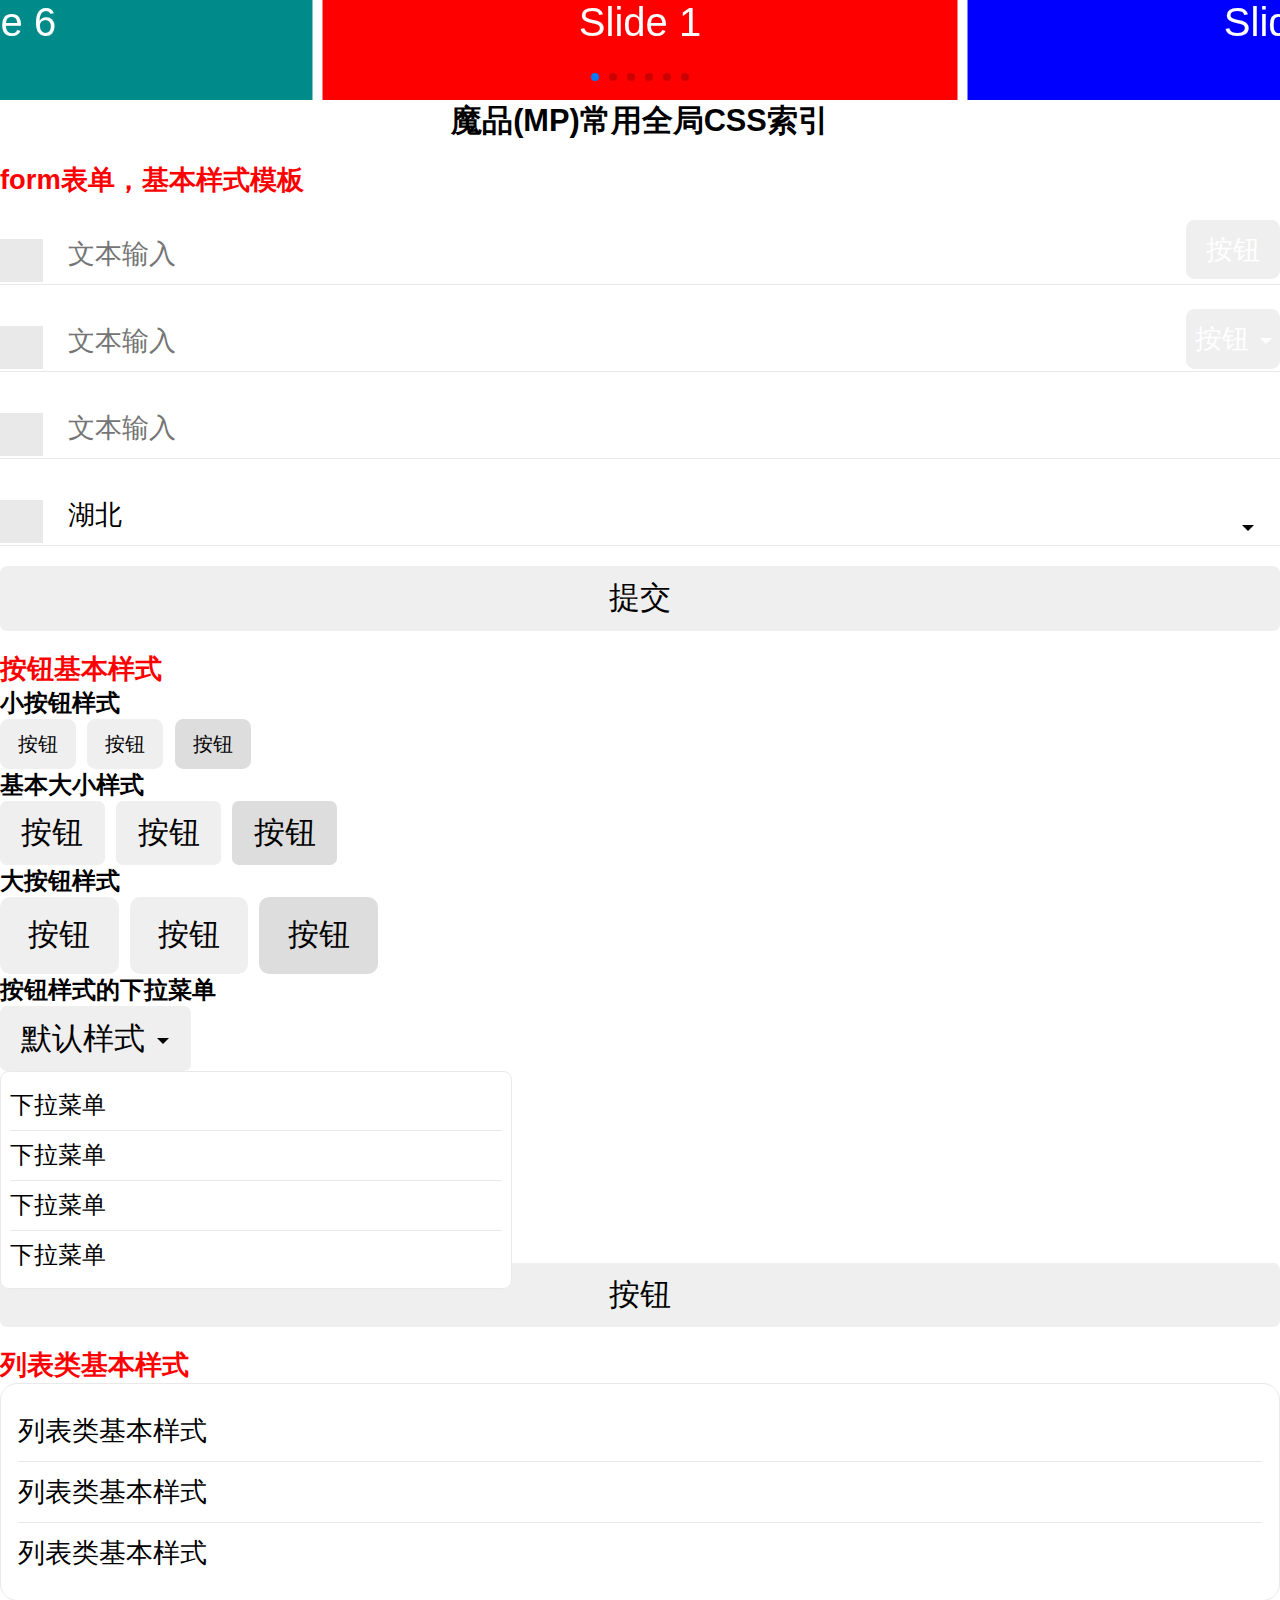
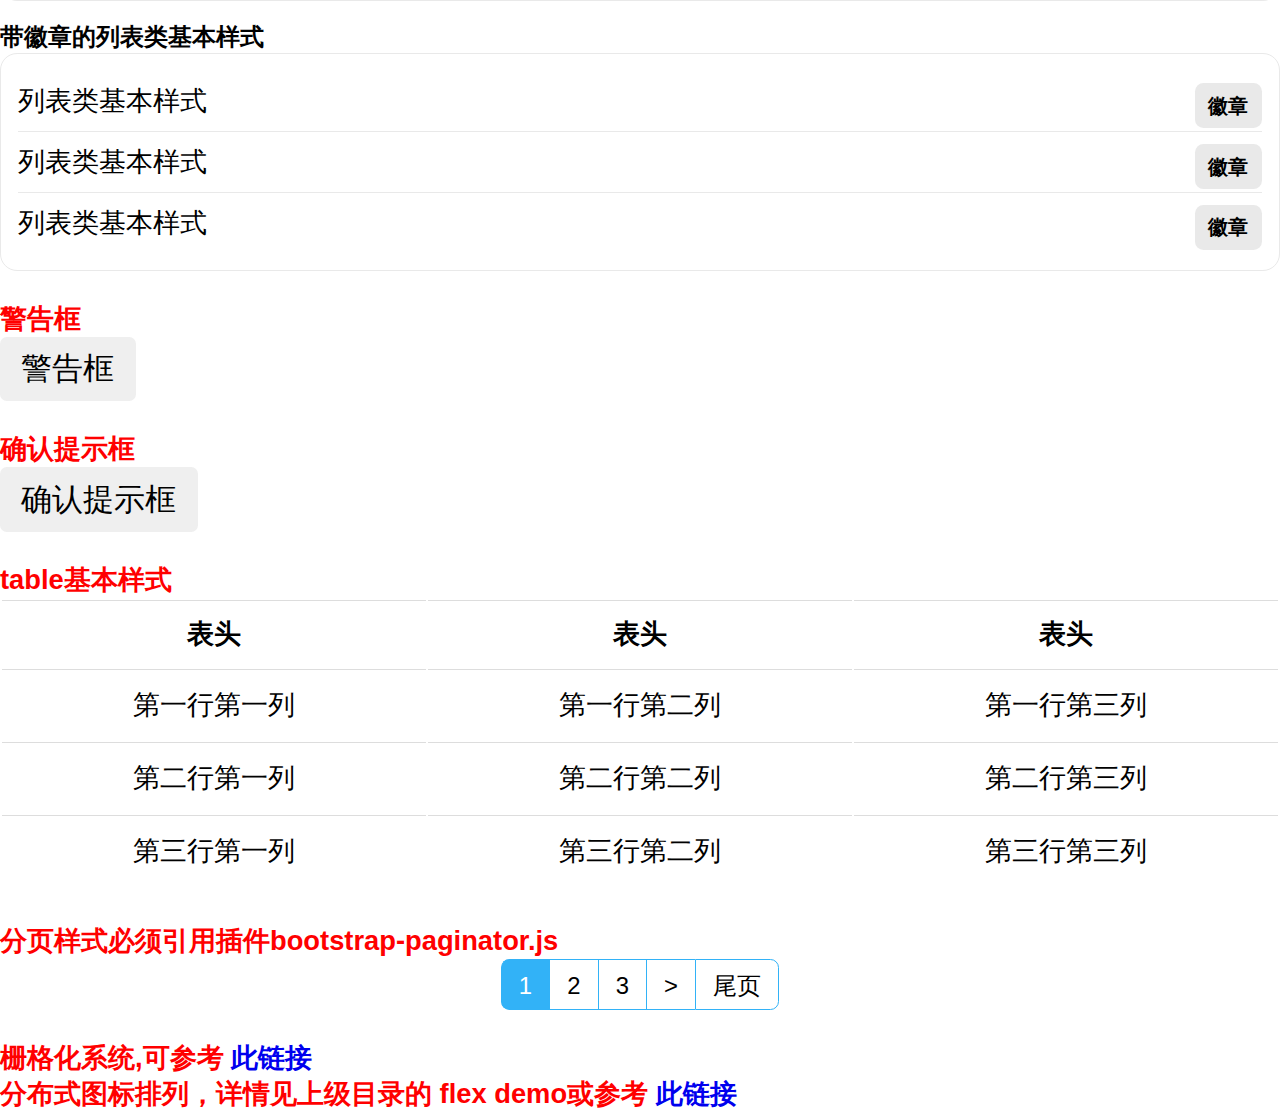
<file: html/index.html>
<!DOCTYPE html>
<html lang="en">
<head>
  <meta charset="UTF-8">
  <title>我的积分</title>
  <meta name="viewport" content="width=device-width, initial-scale=1.0">
  <meta http-equiv="X-UA-Compatible" content="ie=edge">
  <link rel="stylesheet" href="../css/MP.UI.css">
  <link rel="stylesheet" href="../css/swiper-3.4.2.min.css">
  <style>
    h1 {
      font-size: 0.768rem;
    }

    h2 {
      color: red;
      font-size: 0.683rem;
    }

    h3 {
      font-size: 0.5973rem;
    }

    .swiper-container {
      width: 100%;
      height: 100px;
      text-align: center;
      color: #fff;
    }

    .s1 {
      background: red;
    }

    .s2 {
      background: blue;
    }

    .s3 {
      background: palegreen;
    }

    .s4 {
      background: plum;
    }

    .s5 {
      background: brown;
    }

    .s6 {
      background: darkcyan;
    }
  </style>
</head>

<body>
  <div class="swiper-container">
    <div class="swiper-wrapper">
      <div class="swiper-slide s1">Slide 1</div>
      <div class="swiper-slide s2">Slide 2</div>
      <div class="swiper-slide s3">Slide 3</div>
      <div class="swiper-slide s4">Slide 4</div>
      <div class="swiper-slide s5">Slide 5</div>
      <div class="swiper-slide s6">Slide 6</div>
    </div>
    <!-- 如果需要分页器 -->
    <div class="swiper-pagination"></div>
  </div>


  <div class="container">
    <h1 class="mp-text-center" style="margin-bottom: 20px;">魔品(MP)常用全局CSS索引</h1>
    <h2>form表单，基本样式模板</h2>
    <form>
      <div class="mp-form-group">
        <span class="mp-input-icon"></span>
        <input type="text" class="mp-input-control" placeholder="文本输入">
        <button class="mp-input-button">按钮</button>
      </div>
      <div class="mp-form-group">
        <span class="mp-input-icon"></span>
        <input type="text" class="mp-input-control" placeholder="文本输入">
        <div class="mp-btn-group">
          <button class="mp-input-button" id="send">按钮
            <span class="mp-caret"></span>
          </button>
          <ul class="mp-dropdown" style="display: none">
            <li>下拉</li>
            <li>下拉</li>
            <li>下拉</li>
          </ul>
        </div>

      </div>
      <div class="mp-form-group">
        <span class="mp-input-icon"></span>
        <input type="text" class="mp-input-control" placeholder="文本输入">
      </div>
      <div style="position: relative;">
        <div class="mp-form-group mp-select-group">
          <span class="mp-input-icon"></span>
          <input type="text" class="mp-input-control" value="湖北">
          <span class="mp-select-caret"></span>
        </div>
        <ul style="display: none" class="dropDown">
          <li>湖北</li>
          <li>安徽</li>
          <li>福建</li>
          <li>北京</li>
          <li>天津</li>
          <li>海南</li>
        </ul>
      </div>
      <input type="button" id="confirm" value="提交" class="mp-btn mp-btn-block" style="margin-top: 20px">
    </form>

    <!--按钮基本样式-->
    <!--按钮可以用 input button 和 a链接 等。。。-->
    <div style="margin-top: 20px">
      <h2>按钮基本样式</h2>
      <h3>小按钮样式</h3>
      <input type="button" class="mp-btn mp-btn-small" value="按钮">
      <button class="mp-btn mp-btn-small">按钮</button>
      <a class="mp-btn mp-btn-small">按钮</a>
      <h3>基本大小样式</h3>
      <input type="button" class="mp-btn" value="按钮">
      <button class="mp-btn">按钮</button>
      <a class="mp-btn">按钮</a>
      <h3>大按钮样式</h3>
      <input type="button" class="mp-btn mp-btn-big" value="按钮">
      <button class="mp-btn mp-btn-big">按钮</button>
      <a class="mp-btn mp-btn-big">按钮</a>
      <h3>按钮样式的下拉菜单</h3>
      <div class="mp-btn-group">
        <button class="mp-btn">
          默认样式
          <span class="mp-caret"></span>
        </button>
        <ul class="mp-dropdown">
          <li>下拉菜单</li>
          <li>下拉菜单</li>
          <li>下拉菜单</li>
          <li>下拉菜单</li>
        </ul>
      </div>
      <h3 style="margin-top: 160px">长按钮</h3>
      <input type="button" class="mp-btn mp-btn-block" value="按钮">
    </div>

    <!--列表类基本样式-->
    <div style="margin-top: 20px">
      <h2>列表类基本样式</h2>
      <ul class="mp-list-group">
        <li class="mp-list-group-item">列表类基本样式</li>
        <li class="mp-list-group-item">列表类基本样式</li>
        <li class="mp-list-group-item">列表类基本样式</li>
      </ul>
      <h3 style="margin-top: 20px">带徽章的列表类基本样式</h3>
      <ul class="mp-list-group">
        <li class="mp-list-group-item">
          列表类基本样式
          <span class="badge">徽章</span>
        </li>
        <li class="mp-list-group-item">
          列表类基本样式
          <span class="badge">徽章</span>
        </li>
        <li class="mp-list-group-item">
          列表类基本样式
          <span class="badge">徽章</span>
        </li>
      </ul>
    </div>
    <!--警告框-->
    <h2 style="margin-top: 30px">警告框</h2>
    <button class="mp-btn" id="warn" onclick="showToast('这里是警告的内容!!!')">警告框</button>
    <!--确认框提示-->
    <h2 style="margin-top: 30px">确认提示框</h2>
    <button class="mp-btn" id="hintFrame" onclick="hintFrameing('这里是确认提示内容~~~')">确认提示框</button>
    <div class="mp-hint" style="display: none">
      <div>
        <div></div>
        <div>
          <button class="mp-btn cancel">取消</button>
          <button class="mp-btn confirm">确认</button>
        </div>
      </div>
    </div>
    <h2 style="margin-top: 30px">table基本样式</h2>
    <table class="table">
      <tr>
        <th>表头</th>
        <th>表头</th>
        <th>表头</th>
      </tr>
      <tr>
        <td>第一行第一列</td>
        <td>第一行第二列</td>
        <td>第一行第三列</td>
      </tr>
      <tr>
        <td>第二行第一列</td>
        <td>第二行第二列</td>
        <td>第二行第三列</td>
      </tr>
      <tr>
        <td>第三行第一列</td>
        <td>第三行第二列</td>
        <td>第三行第三列</td>
      </tr>
    </table>

    <!--前端分页-->
    <h2 style="margin-top: 30px">分页样式必须引用插件bootstrap-paginator.js</h2>
    <div id="paginator"></div>



    <h2 style="margin-top: 30px">栅格化系统,可参考
      <a href="http://v3.bootcss.com/css/#grid">此链接</a>
    </h2>
    <!--分布式图标排列-->
    <h2>分布式图标排列，详情见上级目录的 flex demo或参考
      <a href="http://www.ruanyifeng.com/blog/2015/07/flex-examples.html">此链接</a>
    </h2>
  </div>


  <script src="../js/jQ/jquery-3.2.1.min.js"></script>
  <script src="../js/bootstrap-paginator.js"></script>
  <script src="../js/swiper-3.4.2.jquery.min.js"></script>
  <script src="../js/MP.JS.js"></script>
  <script src="../js/toast.js"></script>
  <script src="../js/MP.Plug.js"></script>

  <!--分页配置调用-->
  <script>
    var options = {
      currentPage: 1,
      totalPages: 10,
      numberOfPages: 3
    }
    $('#paginator').bootstrapPaginator(options);

    //  自动轮播初始化配置
    var mySwiper = new Swiper('.swiper-container', {
      autoplay: 2000, //可选选项，自动滑动
      loop: true,
      // 如果需要分页器
      pagination: '.swiper-pagination',
      slidesPerView: 2,
      spaceBetween: 10,
      centeredSlides: true,

    })
  </script>
</body>

</html>
</file>
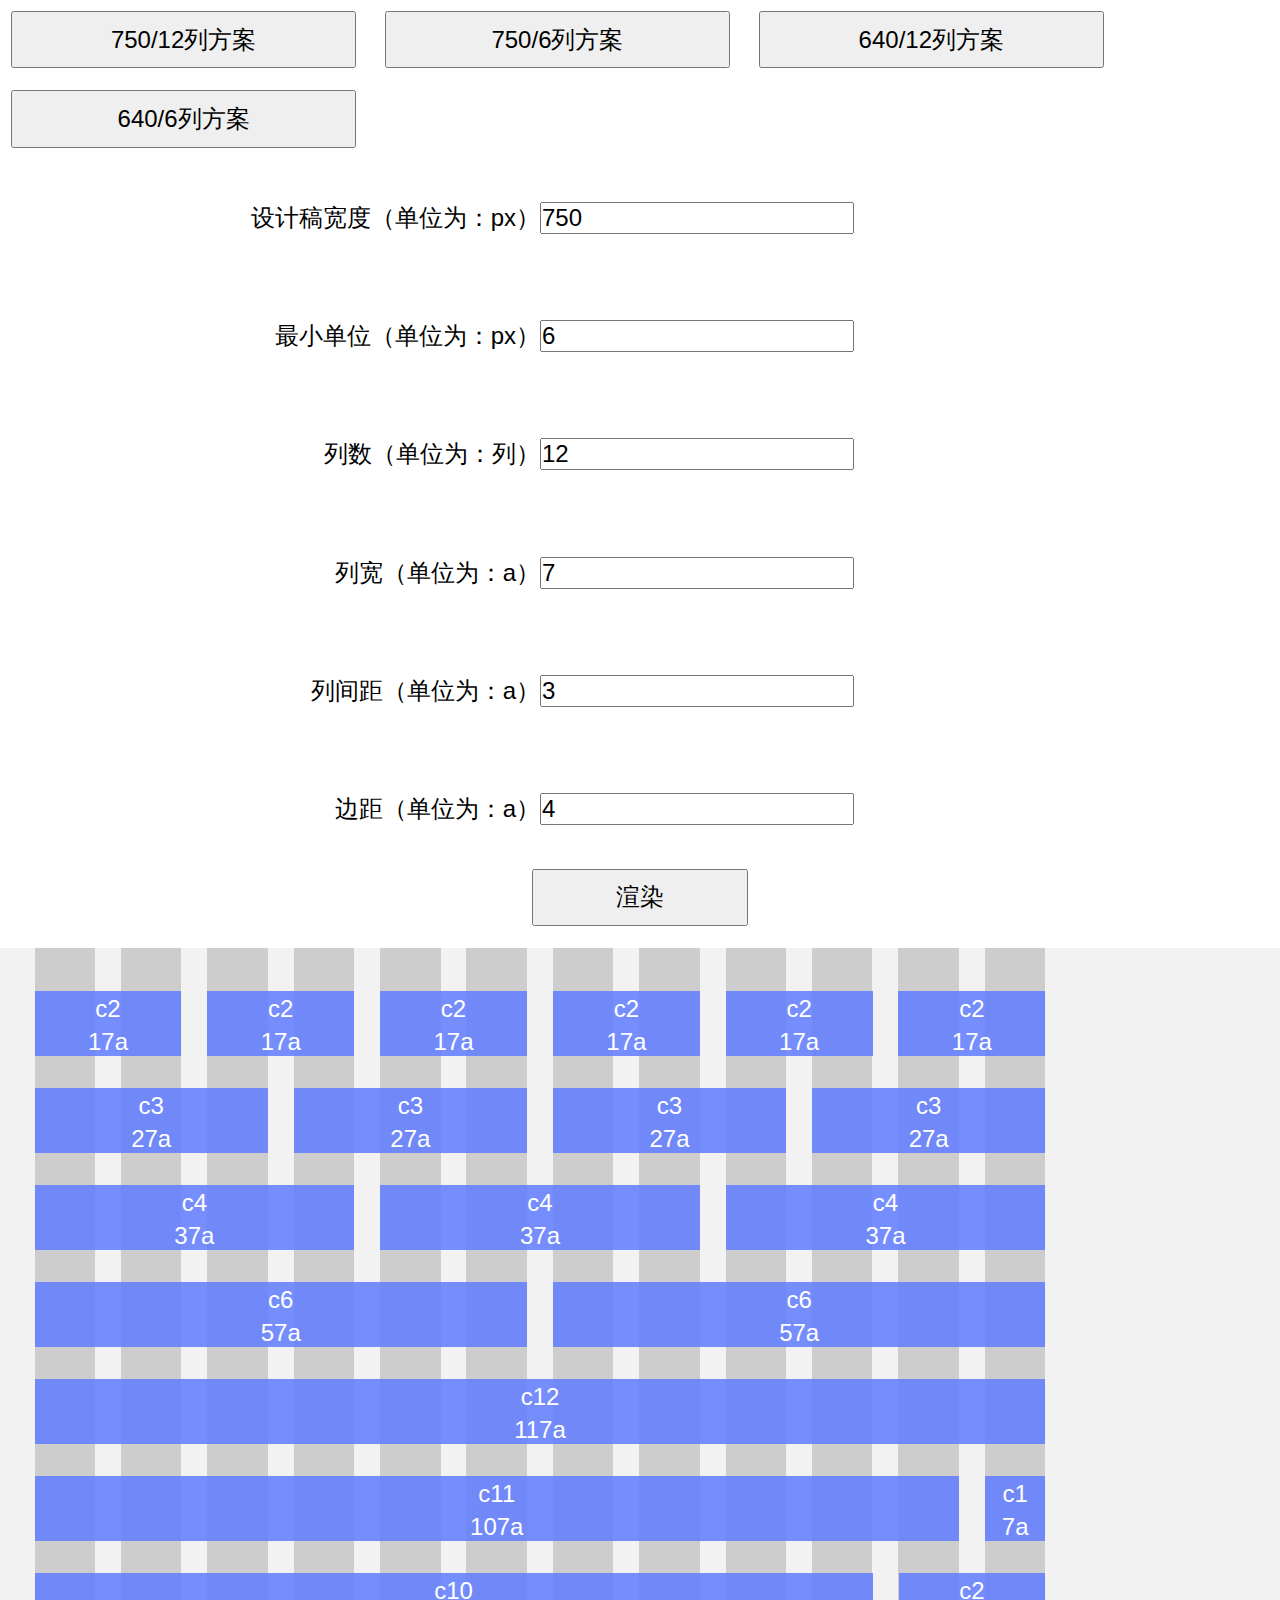
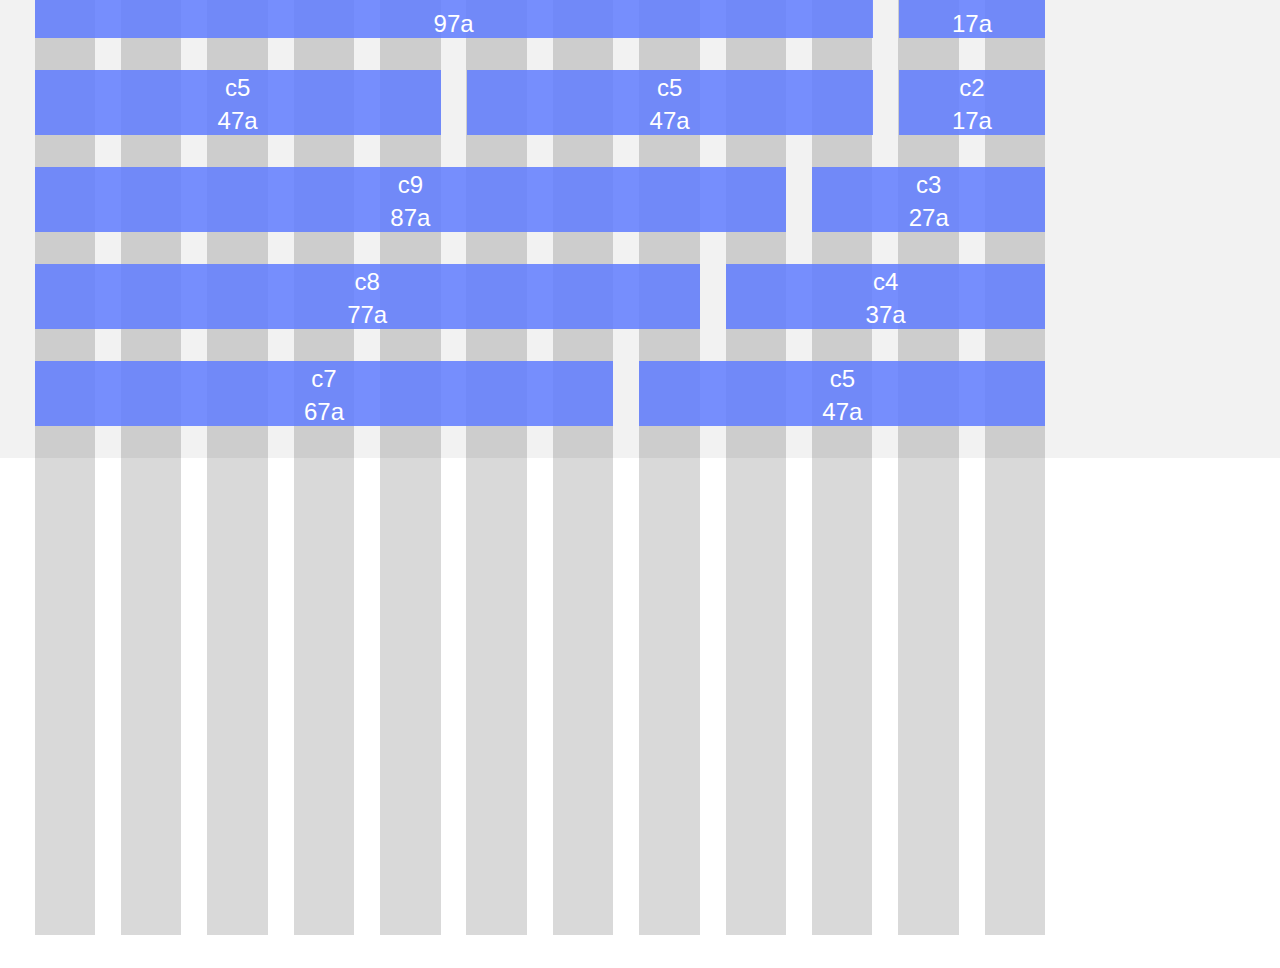
<file: lib-flexible-master/index.html>
<!DOCTYPE HTML>
<html>
<head>
    <meta charset="utf-8" />
    <meta content="yes" name="apple-mobile-web-app-capable" />
    <meta content="yes" name="apple-touch-fullscreen" />
    <meta content="telephone=no,email=no" name="format-detection" />
    <meta content="maximum-dpr=2" name="flexible" />
    <meta content="modeName=750-12" name="grid" />
    <script src="build/flexible_css.debug.js"></script>
    <script src="build/flexible.debug.js"></script>
    <script src="build/makegrid.debug.js"></script>
    <title>lib.flexible - 移动端自适应方案</title>
    <style type="text/css">
    html {
        width: 100%;
    }

    .grid > div,.grid-thin > div,.grid-fat > div {
        margin-bottom: 0.3rem;
        text-align: center;
        color: #fff;
    }
    
    div[class^="col-"] > div {
        margin-top: 0.04rem;
    }

    .grid>div {
        background-color: rgba(242,234,255,0.8);
        background-color: rgba(96,125,255,0.85);
    }
    .grid-thin>div {
        background-color: rgba(241,149,36,0.85);
    }
    .grid-fat>div {
        background-color: rgba(228,80,66,0.85);
        outline: 1px dashed #333;
    }
    .grid-fat-wrap .bg>div {
        outline: 1px solid #fff;
    }
    .grid-thin-wrap, .grid-wrap, .grid-fat-wrap {
        position: relative;
        background-color: rgba(241,149,36, 0.2);
        background-color: rgba(0,0,0, 0.05);
        padding-top: 0.4rem;
    }

    .grid-thin-wrap .bg,.grid-wrap .bg,.grid-fat-wrap .bg {
        position: absolute;
        z-index: -1;
        top: 0;
    }

    .grid-thin-wrap .bg > div[class^="col-"],
    .grid-wrap .bg > div[class^="col-"],
    .grid-fat-wrap .bg > div[class^="col-"]{
        height: 14.7rem;
    }

    .grid-thin-wrap .bg>div,
    .grid-wrap .bg>div,
    .grid-fat-wrap .bg>div{
        background-color: rgba(0,0,0, 0.15);
    }

    .global button{
        width: 3.2rem;
        padding: 0.1rem 0;
        margin: 0.1rem;
        font-size: inherit;
    }

    .grid-config {
        margin-bottom: 0.2rem;
    }

    .grid-config label{
        display: inline-block;
        padding: 0.4rem 0;
        width: 5rem;
        text-align: right;
        font-size: inherit;
    }

    .grid-config input {
        display: inline-block;
        font-size: inherit;
    }

    .grid-config button {
        display: block;
        width: 2rem;
        padding: 0.1rem;
        font-size: inherit;
        margin: auto;
    }

    [data-dpr="1"] .grid-config, [data-dpr="1"] .global{
        font-size: 12px;
    }
    [data-dpr="2"] .grid-config, [data-dpr="2"] .global{
        font-size: 24px;
    }
    [data-dpr="3"] .grid-config, [data-dpr="3"] .global{
        font-size: 36px;
    }
    </style>
</head>
<body>
<div class="global">
    <button data-grid-mode="750-12">750/12列方案</button>
    <button data-grid-mode="750-6">750/6列方案</button>
    <button data-grid-mode="640-12">640/12列方案</button>
    <button data-grid-mode="640-6">640/6列方案</button>
</div>
<div class="grid-config">
    <div><label>设计稿宽度（单位为：px）</label><input name="designWidth" value="750"></div>
    <div><label>最小单位（单位为：px）</label><input name="designUnit" value="6"></div>
    <div><label>列数（单位为：列）</label><input name="columnCount" value="12"></div>
    <div><label>列宽（单位为：a）</label><input name="columnXUnit" value="7"></div>
    <div><label>列间距（单位为：a）</label><input name="gutterXUnit" value="3"></div>
    <div><label>边距（单位为：a）</label><input name="edgeXUnit" value="4"></div>
    <div><button id="render">渲染</button></div>
</div>
<div class="grid-wrap"></div>
<script type="text/template" id="grid-html">
    <div class="grid">
        <div class="col-2"><div class="info"></div><div class="a"></div></div>
        <div class="col-2"><div class="info"></div><div class="a"></div></div>
        <div class="col-2"><div class="info"></div><div class="a"></div></div>
        <div class="col-2"><div class="info"></div><div class="a"></div></div>
        <div class="col-2"><div class="info"></div><div class="a"></div></div>
        <div class="col-2"><div class="info"></div><div class="a"></div></div>
    </div>
    <div class="grid">
        <div class="col-3"><div class="info"></div><div class="a"></div></div>
        <div class="col-3"><div class="info"></div><div class="a"></div></div>
        <div class="col-3"><div class="info"></div><div class="a"></div></div>
        <div class="col-3"><div class="info"></div><div class="a"></div></div>
    </div> 

    <div class="grid">
        <div class="col-4"><div class="info"></div><div class="a"></div></div>
        <div class="col-4"><div class="info"></div><div class="a"></div></div>
        <div class="col-4"><div class="info"></div><div class="a"></div></div>
    </div>

    <div class="grid">
        <div class="col-6"><div class="info"></div><div class="a"></div></div>
        <div class="col-6"><div class="info"></div><div class="a"></div></div>
    </div>

    <div class="grid">
        <div class="col-12"><div class="info"></div><div class="a"></div></div>
    </div>

    <div class="grid">
        <div class="col-11"><div class="info"></div><div class="a"></div></div>
        <div class="col-1"><div class="info"></div><div class="a"></div></div>
    </div>

    <div class="grid">
        <div class="col-10"><div class="info"></div><div class="a"></div></div>
        <div class="col-2"><div class="info"></div><div class="a"></div></div>
    </div>
    
    <div class="grid">
        <div class="col-5"><div class="info"></div><div class="a"></div></div>
        <div class="col-5"><div class="info"></div><div class="a"></div></div>
        <div class="col-2"><div class="info"></div><div class="a"></div></div>
    </div>
    <div class="grid">
        <div class="col-9"><div class="info"></div><div class="a"></div></div>
        <div class="col-3"><div class="info"></div><div class="a"></div></div>
    </div>
    <div class="grid">
        <div class="col-8"><div class="info"></div><div class="a"></div></div>
        <div class="col-4"><div class="info"></div><div class="a"></div></div>
    </div>
    <div class="grid">
        <div class="col-7"><div class="info"></div><div class="a"></div></div>
        <div class="col-5"><div class="info"></div><div class="a"></div></div>
    </div>
    <div class="grid bg">
        <div class="col-1"></div>
        <div class="col-1"></div>
        <div class="col-1"></div>
        <div class="col-1"></div>
        <div class="col-1"></div>
        <div class="col-1"></div>
        <div class="col-1"></div>
        <div class="col-1"></div>
        <div class="col-1"></div>
        <div class="col-1"></div>
        <div class="col-1"></div>
        <div class="col-1"></div>
    </div>
</script>
<script>
    function fillHtml() {
        var html = document.querySelector('#grid-html').innerHTML;
        var wrap = document.querySelector('.grid-wrap');
        wrap.innerHTML = html;
        var params = lib.flexible.gridParams;

        for (var i = 1; i <= params.columnCount; i++) {
            (function(j) {
                Array.prototype.slice.call(wrap.querySelectorAll('.grid .col-' + j)).forEach(function(el) {
                    var info = el.querySelector('.info');
                    var a = el.querySelector('.a');
                    if (info) {
                        info.innerHTML = 'c' + j;
                    }
                    if (a) {
                        a.innerHTML = (params.columnXUnit * j + params.gutterXUnit * (j - 1)) + 'a';
                    }
                });
            })(i);
        }
    }

    document.querySelector('.global').addEventListener('click', function(e) {
        var target = e.target;
        if (target.tagName.toUpperCase() === 'BUTTON') {
            var modeName = target.getAttribute('data-grid-mode');

            lib.flexible.makeGridMode(modeName);
            var params = lib.flexible.gridParams;
            for (var key in params) {
                document.querySelector('.grid-config input[name="' + key+ '"]').value = params[key];
            }
            fillHtml();
        }
    });

    document.querySelector('#render').addEventListener('click', function() {
        var designWidth = parseFloat(document.querySelector('.grid-config input[name="designWidth"]').value);
        var designUnit = parseFloat(document.querySelector('.grid-config input[name="designUnit"]').value);
        var columnCount = parseFloat(document.querySelector('.grid-config input[name="columnCount"]').value);
        var columnXUnit = parseFloat(document.querySelector('.grid-config input[name="columnXUnit"]').value);
        var gutterXUnit = parseFloat(document.querySelector('.grid-config input[name="gutterXUnit"]').value);
        var edgeXUnit = parseFloat(document.querySelector('.grid-config input[name="edgeXUnit"]').value);

        lib.flexible.makeGrid({
            designWidth: designWidth,
            designUnit: designUnit,
            columnCount: columnCount,
            columnXUnit: columnXUnit,
            gutterXUnit: gutterXUnit,
            edgeXUnit: edgeXUnit
        });
        fillHtml();
    }, false);

    fillHtml();
</script>
</body>
</html>
</file>
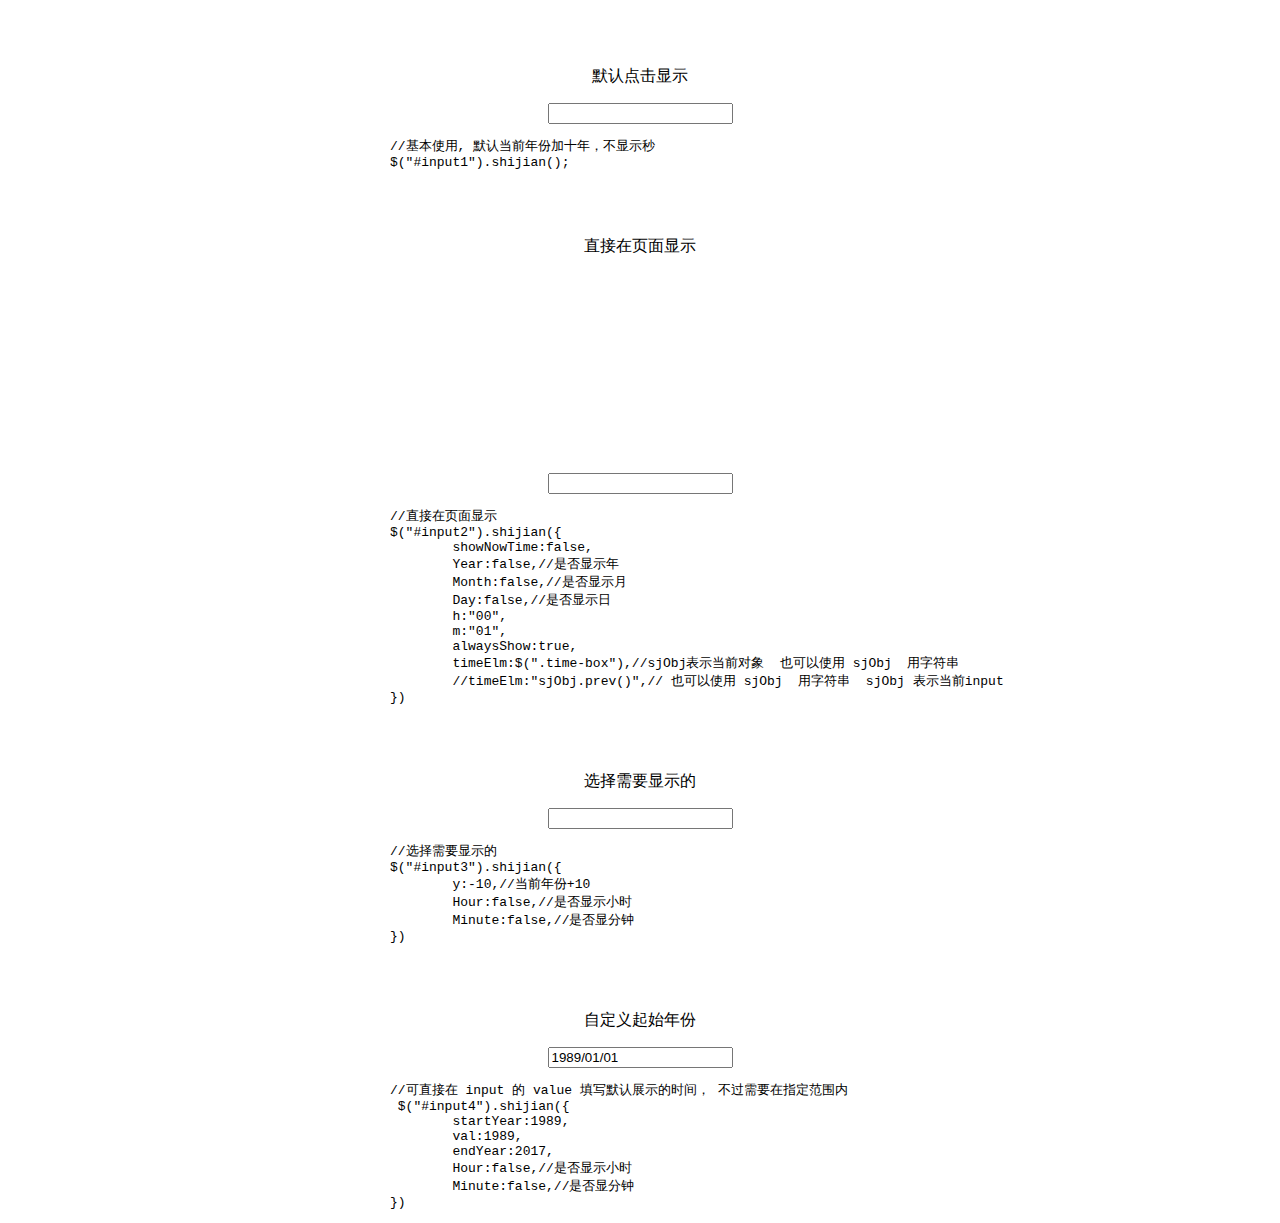
<file: shijian/index.html>
<!DOCTYPE html>
<html>
	<head>
		<meta charset="utf-8">
		<title>时间插件</title>
		<meta name="viewport" content="width=device-width,initial-scale=1,minimum-scale=1,maximum-scale=1,user-scalable=no" />
		<script src="http://www.jq22.com/jquery/jquery-1.10.2.js"></script>
		<link rel="stylesheet" type="text/css" href="timer.css"/>
		<style type="text/css">
			.box{
				text-align: center;
			}
			p{
				padding-top: 50px;
			}
			.jsbox{
				max-width: 500px;
				text-align: left;
				margin: 0 auto;
			}
		</style>
		
	</head>
	<body>
		<div class="box">
			<p>默认点击显示</p>
			<input type="text"  id="input1" value=""/>
						<div class="jsbox">
<pre class="prettyprint">
//基本使用, 默认当前年份加十年，不显示秒
$("#input1").shijian();
</pre>			
			</div>	
			<p>直接在页面显示</p>
			<div class="time-box" style="position: relative;width: 200px;height: 200px;margin: 0 auto;">
				
			</div>
			<input type="text"  id="input2" value=""/>
			<div class="jsbox">
<pre class="prettyprint">
//直接在页面显示 
$("#input2").shijian({
	showNowTime:false,
	Year:false,//是否显示年
	Month:false,//是否显示月
	Day:false,//是否显示日
	h:"00",
	m:"01",
	alwaysShow:true,
	timeElm:$(".time-box"),//sjObj表示当前对象  也可以使用 sjObj  用字符串 
	//timeElm:"sjObj.prev()",// 也可以使用 sjObj  用字符串  sjObj 表示当前input
})
</pre>			
			</div>		
			<p>选择需要显示的</p>
			<input type="text"  id="input3" value=""/>
			<div class="jsbox">
<pre class="prettyprint">
//选择需要显示的 
$("#input3").shijian({
	y:-10,//当前年份+10 
	Hour:false,//是否显示小时
 	Minute:false,//是否显分钟
})
</pre>
			</div>			
			<p> 自定义起始年份 </p>
			<input type="text"  id="input4" value="1989/01/01"/>
			<div class="jsbox">
<pre class="prettyprint">
//可直接在 input 的 value 填写默认展示的时间， 不过需要在指定范围内
 $("#input4").shijian({
 	startYear:1989,
 	val:1989,
 	endYear:2017,
 	Hour:false,//是否显示小时
 	Minute:false,//是否显分钟
})
</pre>
			</div>
			
		</div>
		
	</body>
	<script src="timer.js?ver=1" type="text/javascript" charset="utf-8"></script>

	<script type="text/javascript">
		//默认点击显示
		$("#input1").shijian()
		//直接在页面显示
		$("#input2").shijian({
			showNowTime:false,
			Year:false,//是否显示年//
            Month:false,//是否显示月//
            Day:false,//是否显示日//
            h:"00",
            m:"01",
			alwaysShow:true,
			timeElm:$(".time-box"),//sjObj表示当前对象  也可以使用 sjObj  用字符串 
			//timeElm:"sjObj.prev()",// 也可以使用 sjObj  用字符串  sjObj 表示当前input
		})
		//选择需要显示的
		$("#input3").shijian({
			y:-10,//当前年份+10
			Hour:false,//是否显示小时
 			Minute:false,//是否显分钟
		})
		$("#input4").shijian({
			startYear:1989,
			val:1989,
			endYear:2017,
			Hour:false,//是否显示小时
 			Minute:false,//是否显分钟
		})
	</script>
</html>
</file>
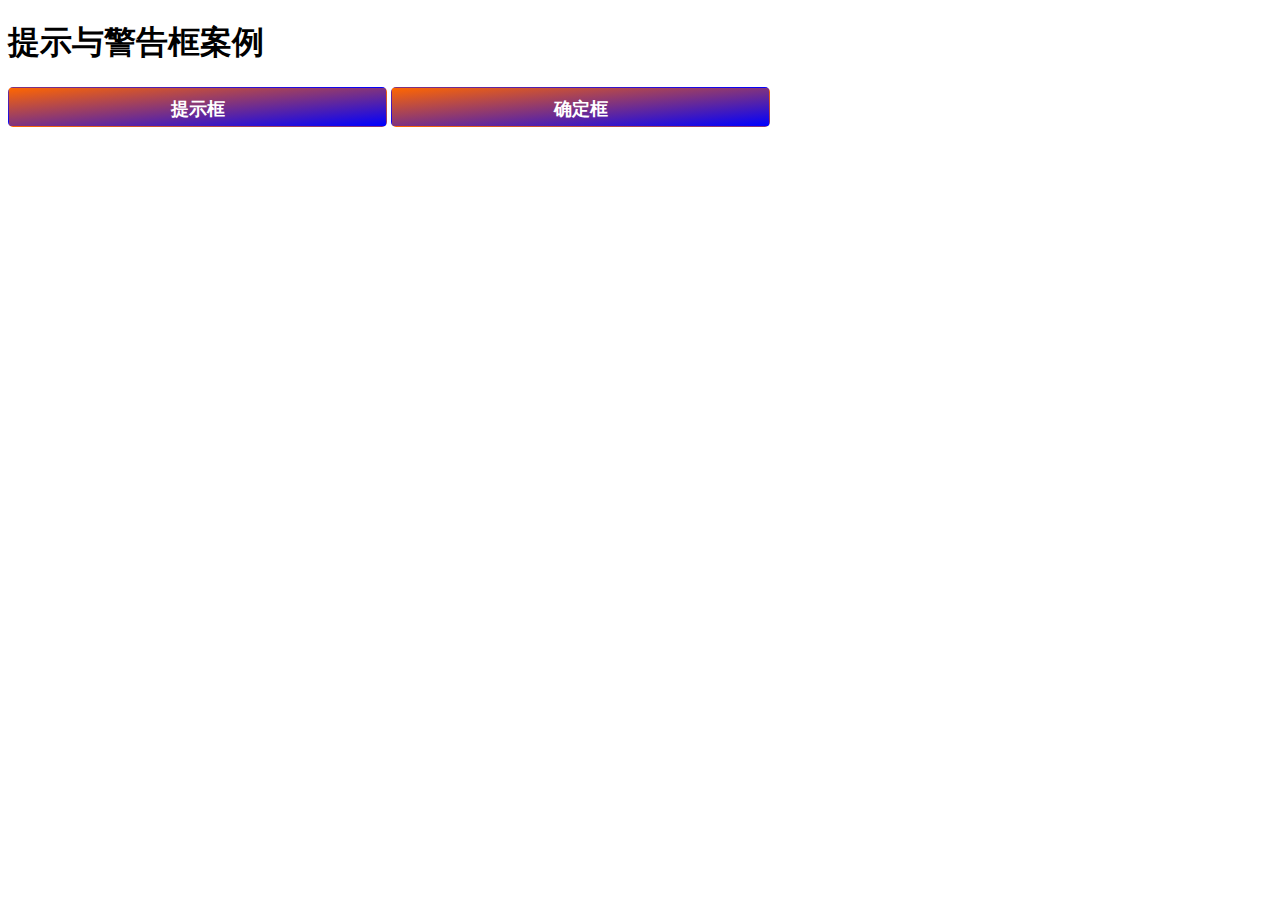
<file: 提示框.html>
<!DOCTYPE html>
<html lang="en">
<head>
  <meta charset="UTF-8">
  <title>Title</title>
  <meta name="viewport"
        content="width=device-width, user-scalable=no, initial-scale=1.0, maximum-scale=1.0, minimum-scale=1.0">
  <meta name="renderer" content="webkit">
  <meta name="apple-mobile-web-app-capable">
  <meta name="apple-mobile-web-app-bar-style" content="black">
  <meta name="msapplicationt-tap-highlight" content="no">
  <meta name="format-detection" content="telephone=no,email=no,address=no,date=no">
  <meta name="robots" content="noindex,nofollow">
  <meta name="goole" value="notranslate">
  <meta http-equiv="Cache-Control" content="no-siteapp">
  <meta http-equiv="X-UA-Compatible" content="IE=edge,chrome=1">
  <style>
    .modal-alert,.modal-confirm{
      position: fixed;
      top: 0;
      left: 0;
      bottom: 0;
      right: 0;
      background: rgba(0,0,0,0);
    }
    .alert,.modal{
      width: 200px;
      height: auto;
      background: rgba(0,0,0,.5);
      position: absolute;
      top: 40%;
      left: 50%;
      transform:translate(-50%);
      padding: 10px;
      color: #FFF;
      font-size: 18px;
      border-radius: 10px;
      text-align: center;
    }
    .modal-txt,.modal-btn{
      width: 100%;
    }
    .modal-btn{
      margin-top: 10px;
    }
    .modal-btn button{
      display: inline-block;
      width: 100%;
      border: 0;
      outline: 0;
      border-radius: 5px;
      height: 30px;
      line-height: 30px;
      font-size: 18px;
      color: #fff;
    }
    button{
      width: 30%;
      height: 40px;
      line-height: 40px;
      border-radius: 5px;
      color: #fff;
      font-size: 18px;
      font-weight: bold;
      border: 1px solid transparent;
      background: linear-gradient(to bottom right, #ff6600 , #00f);
    }
  </style>
</head>
<body>
<h1>提示与警告框案例</h1>
<button class="warn">提示框</button>
<button class="confirm-toast">确定框</button>

<script src="js/jQ/jquery-3.2.1.min.js"></script>
<script>

  function showToast(msg) {
    var html = "<div class='modal-alert'>"+
      "<div class='alert'>"+"</div>"+
      "</div>";
    var modalLength = $('.modal-alert').length;
    if(modalLength === 0){
      $('body').prepend(html);
      $('.modal-alert').on('touchend',function (e) {
        e.preventDefault();
        console.log(modalLength);
        console.info('走到哪里了0000000000提示');
        $('.modal-alert').hide();
      })
    }
    $('.alert').html(msg);
    $('.modal-alert').show();
  };


  $('.warn').on('touchend',function (e) {
    e.preventDefault();
    showToast('这是个提示框,可以写很多字的提示框~~~~~~~~~~~');
  });




  function confirmToast(msg) {
  var html = '<div class="modal-confirm">'+
      '<div class="modal">'+
        '<div class="modal-txt"></div>'+
        '<div class="modal-btn">'+
          '<button class="confirm">确定</button>'+
        '</div>'+
      '</div>'+
    '</div>';
  var modalConfirmLength = $('.modal-confirm').length;
  if(modalConfirmLength === 0){
    $('body').prepend(html);
    $('.confirm').on('touchend',function (e) {
      e.preventDefault();
      console.info(modalConfirmLength);
      console.info('走到哪里了0000000000确定');
      $('.modal-confirm').hide();
    })
  }
  $('.modal-txt').html(msg);
    $('.modal-confirm').show();
}

  $('.confirm-toast').click(function () {
    confirmToast('这是个确定框,可以写很多字的提示框~~~~');
  })

</script>

</body>
</html>
</file>
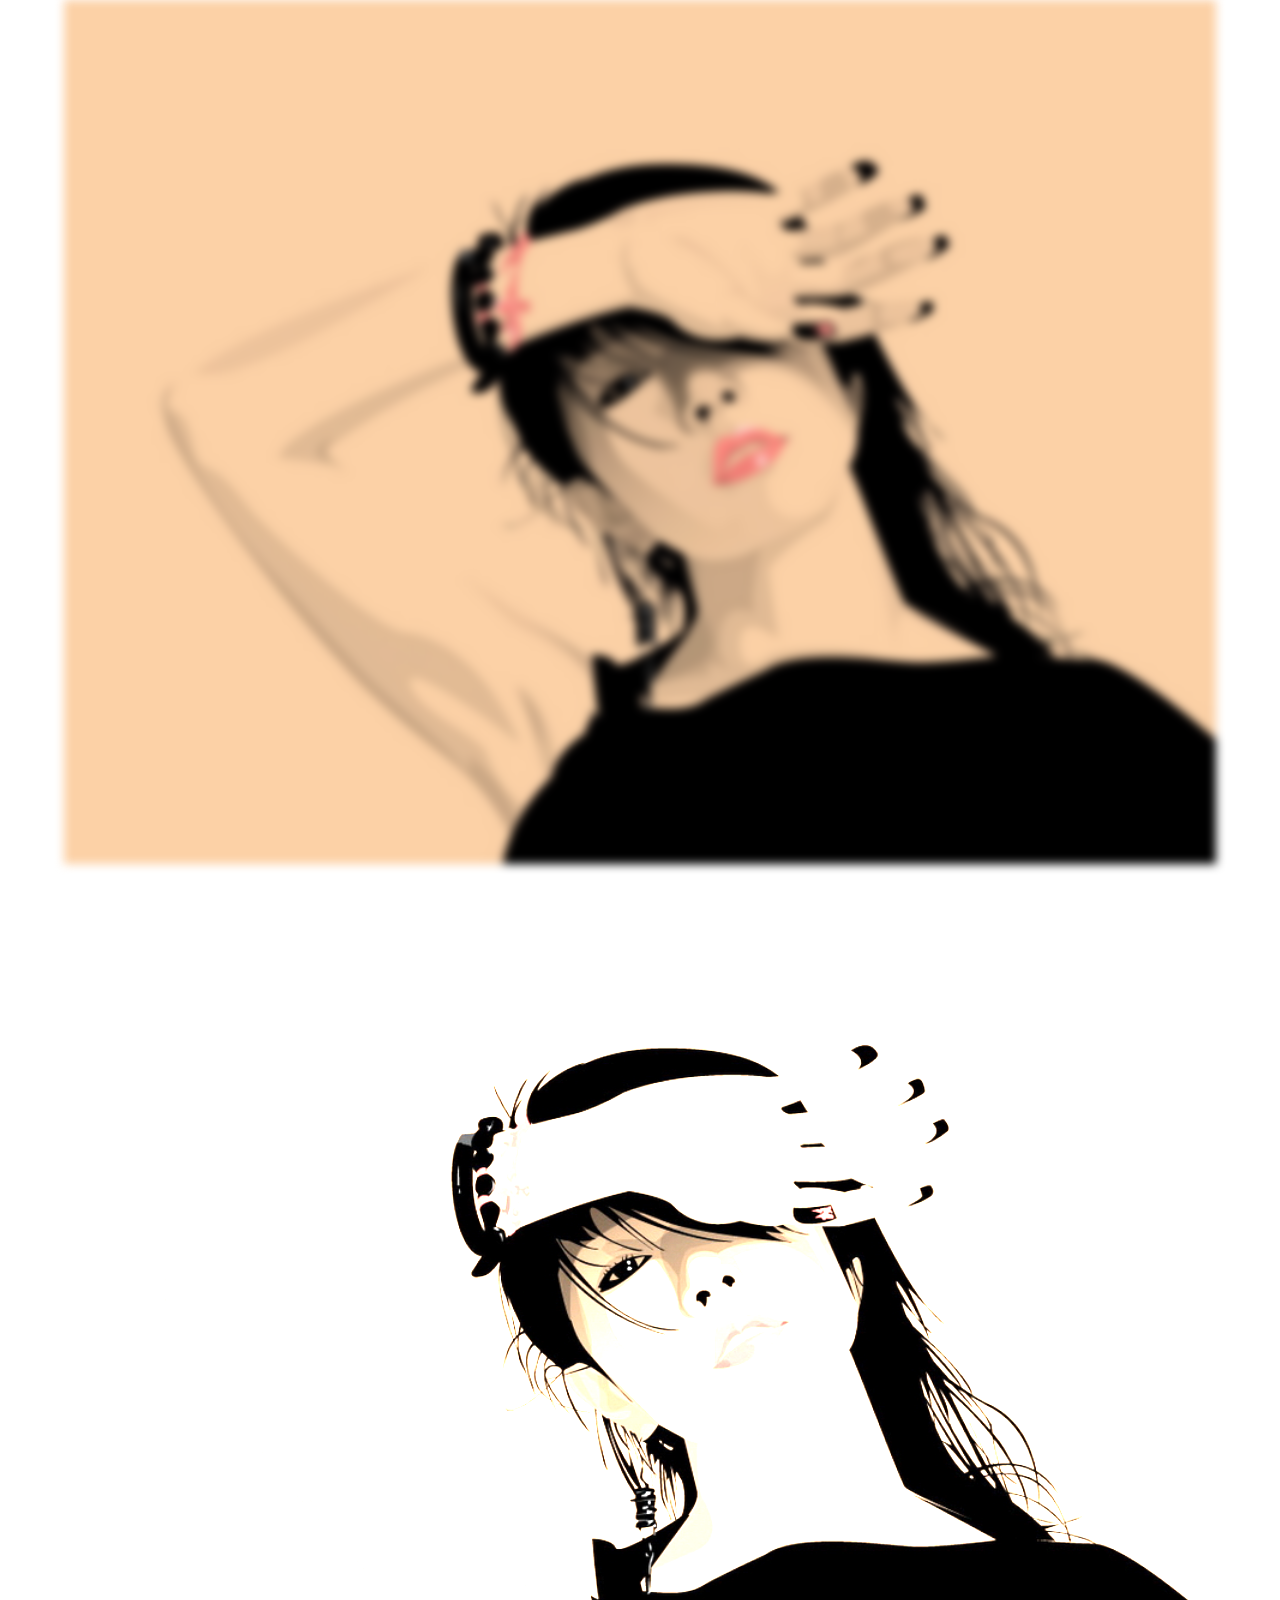
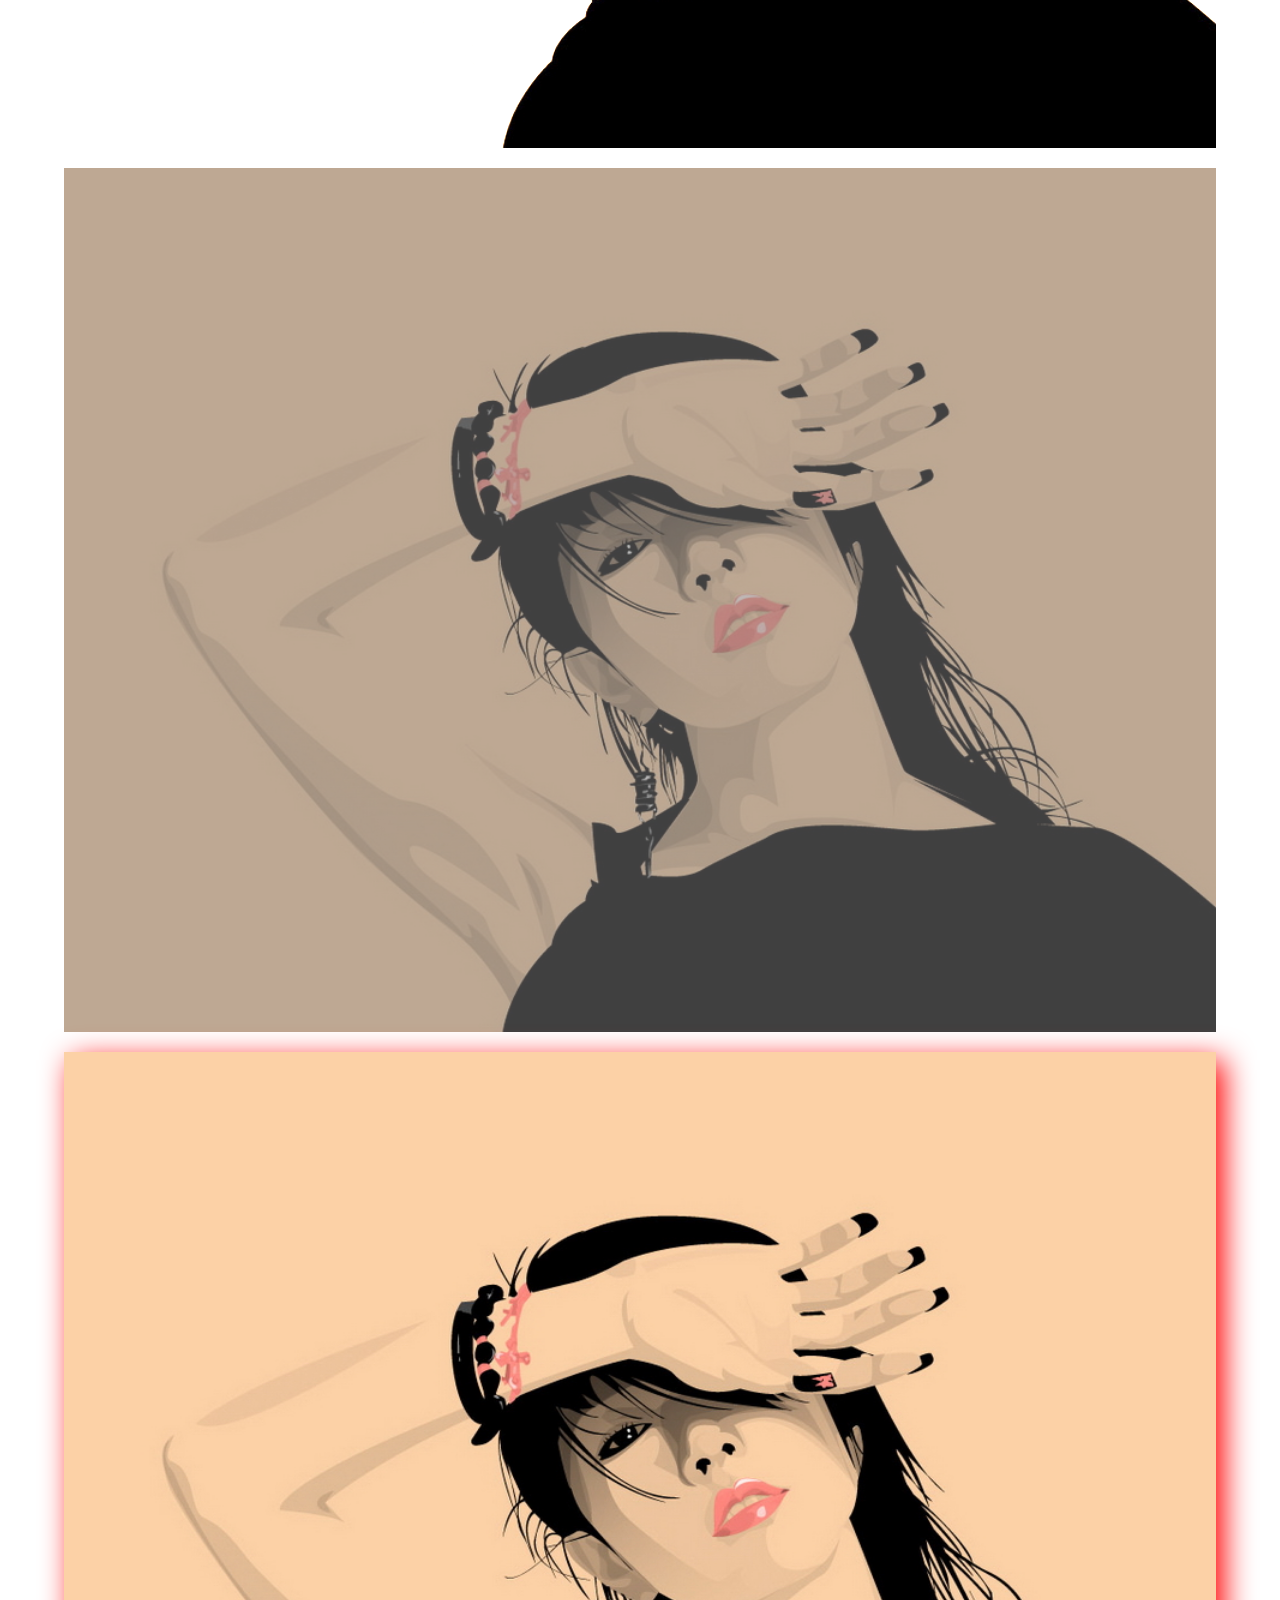
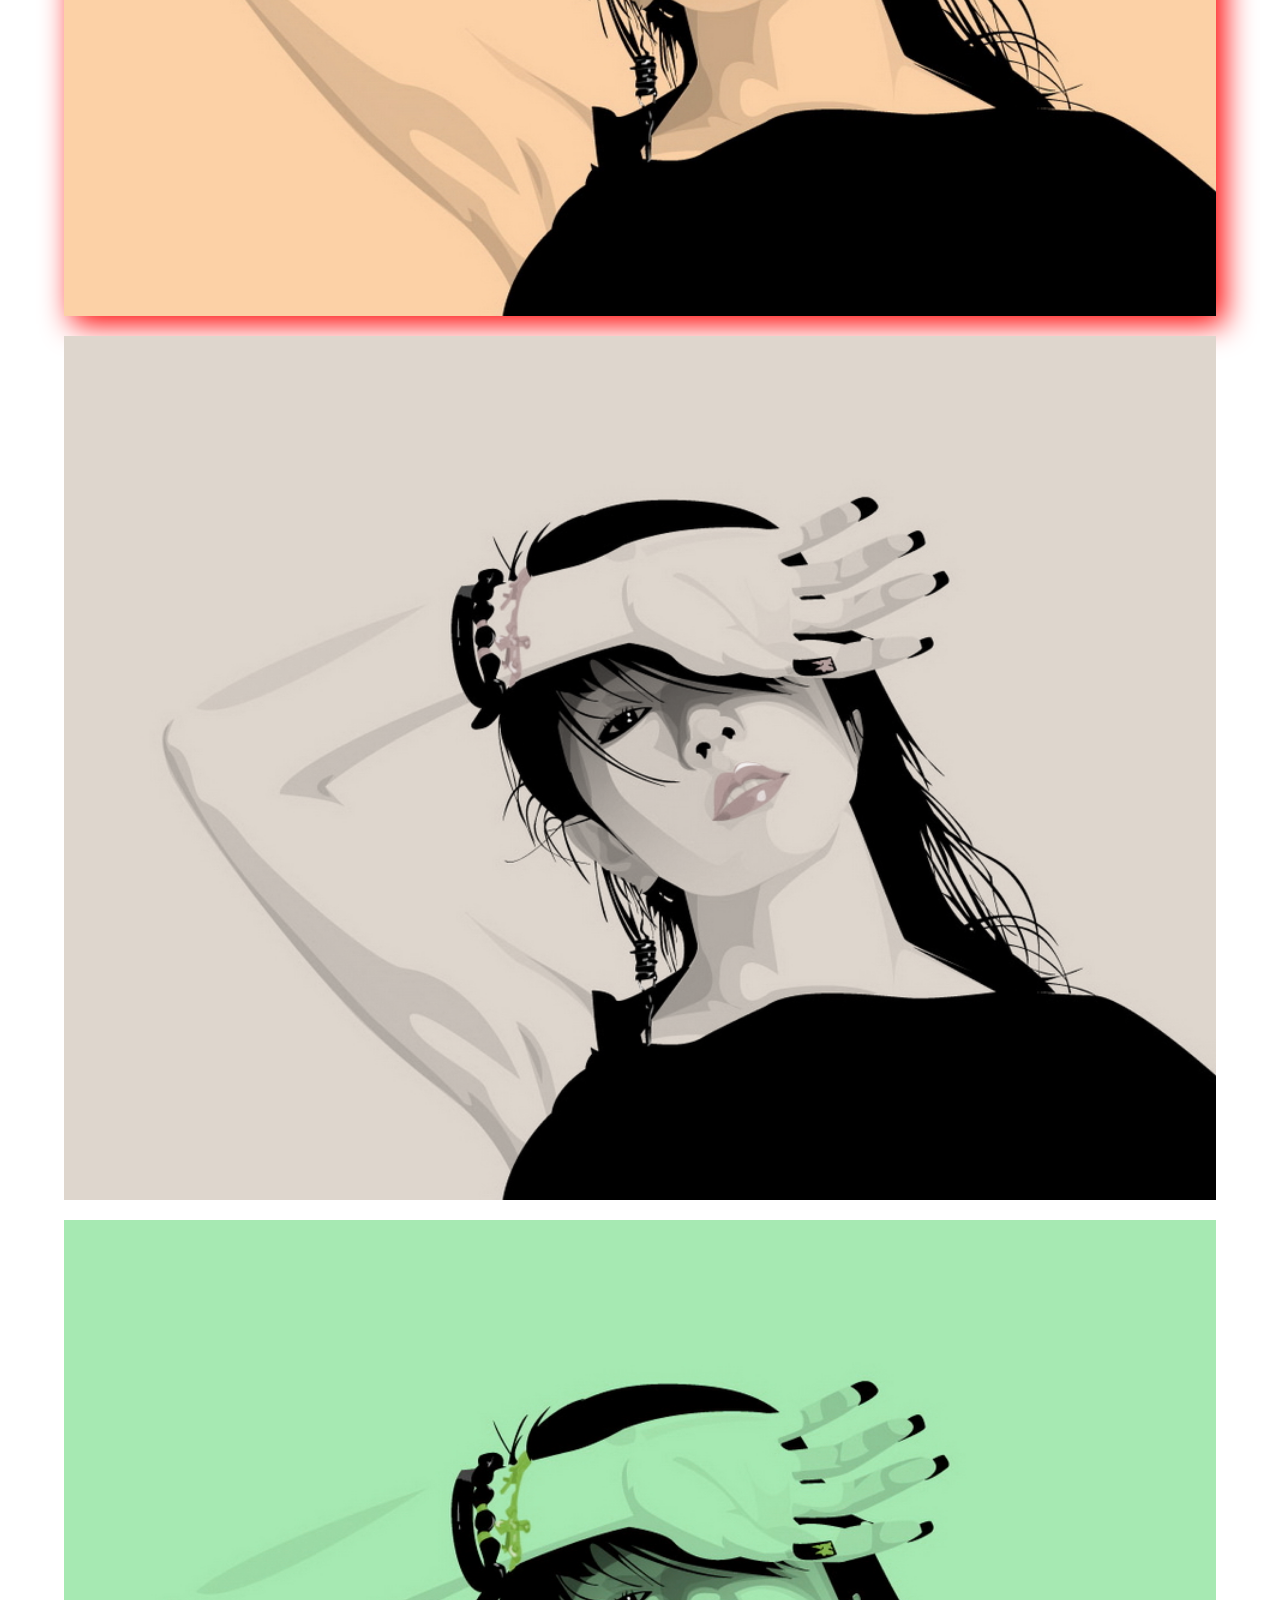
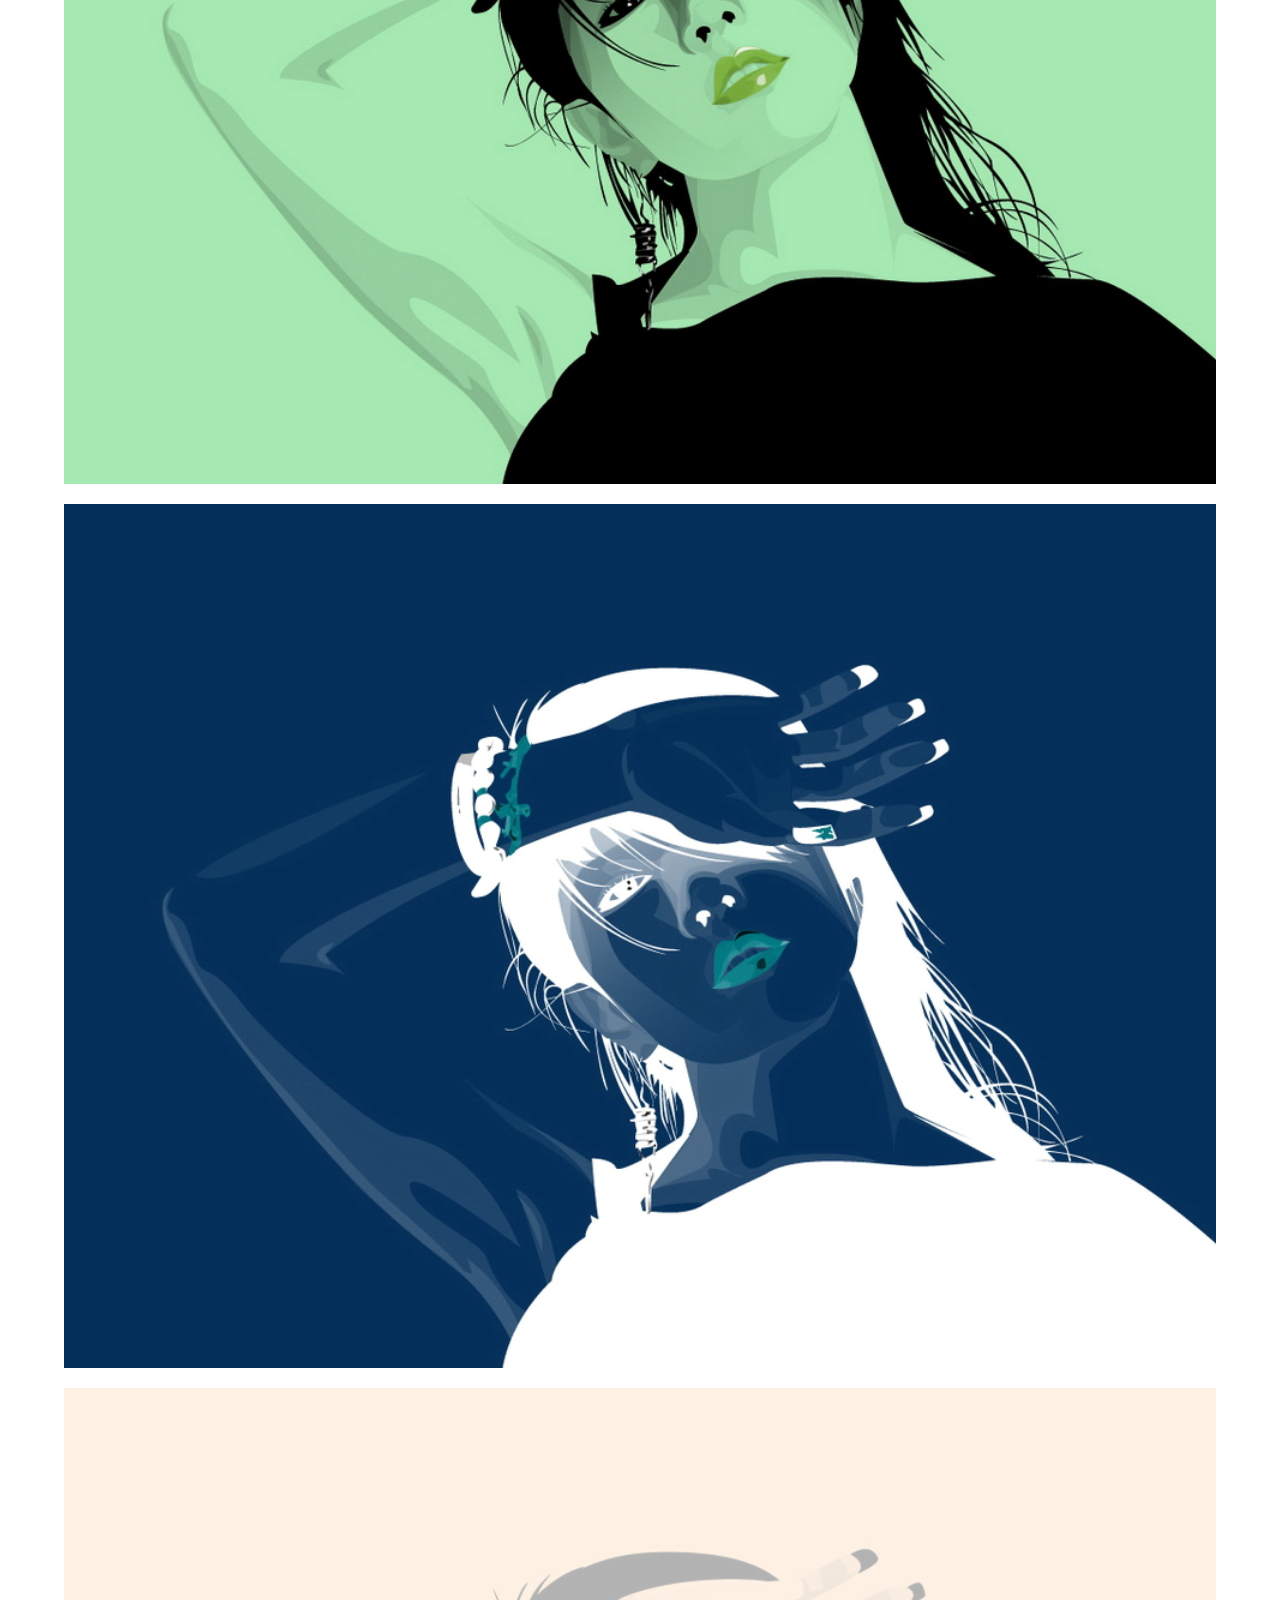
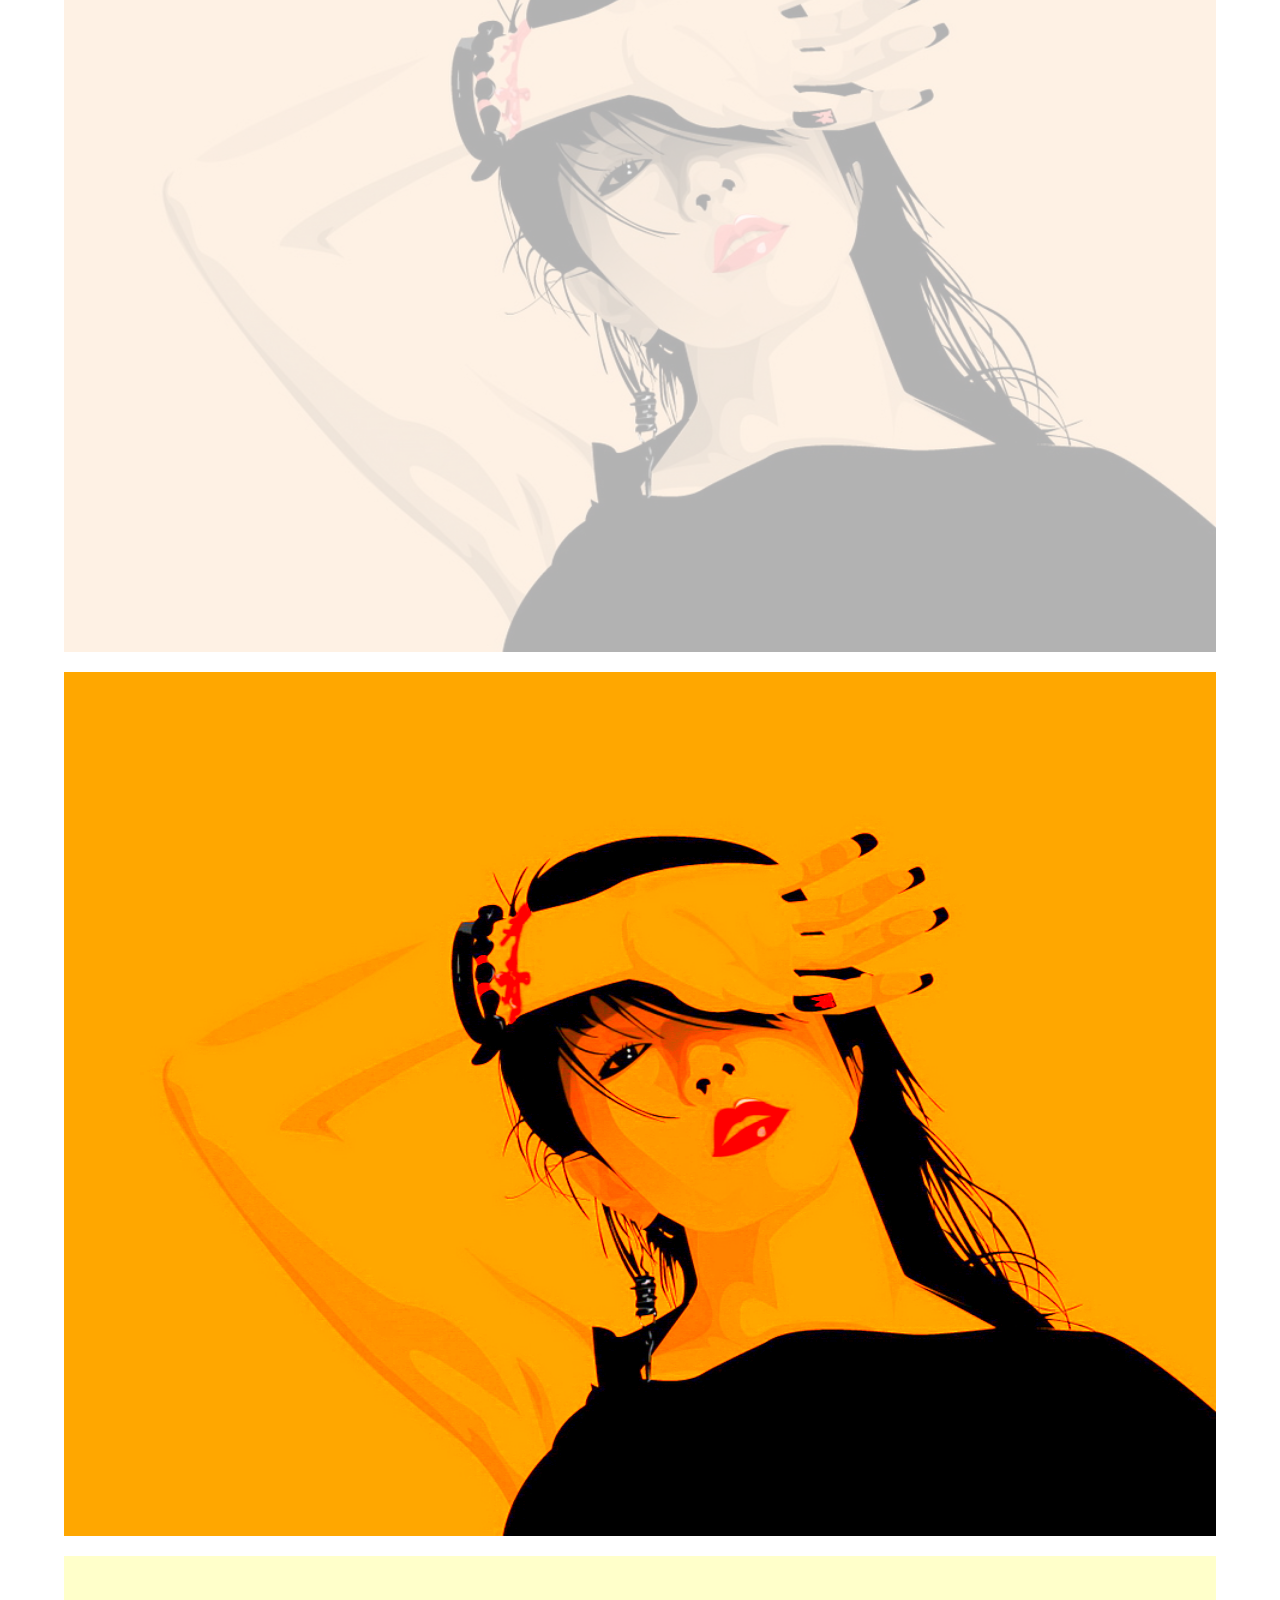
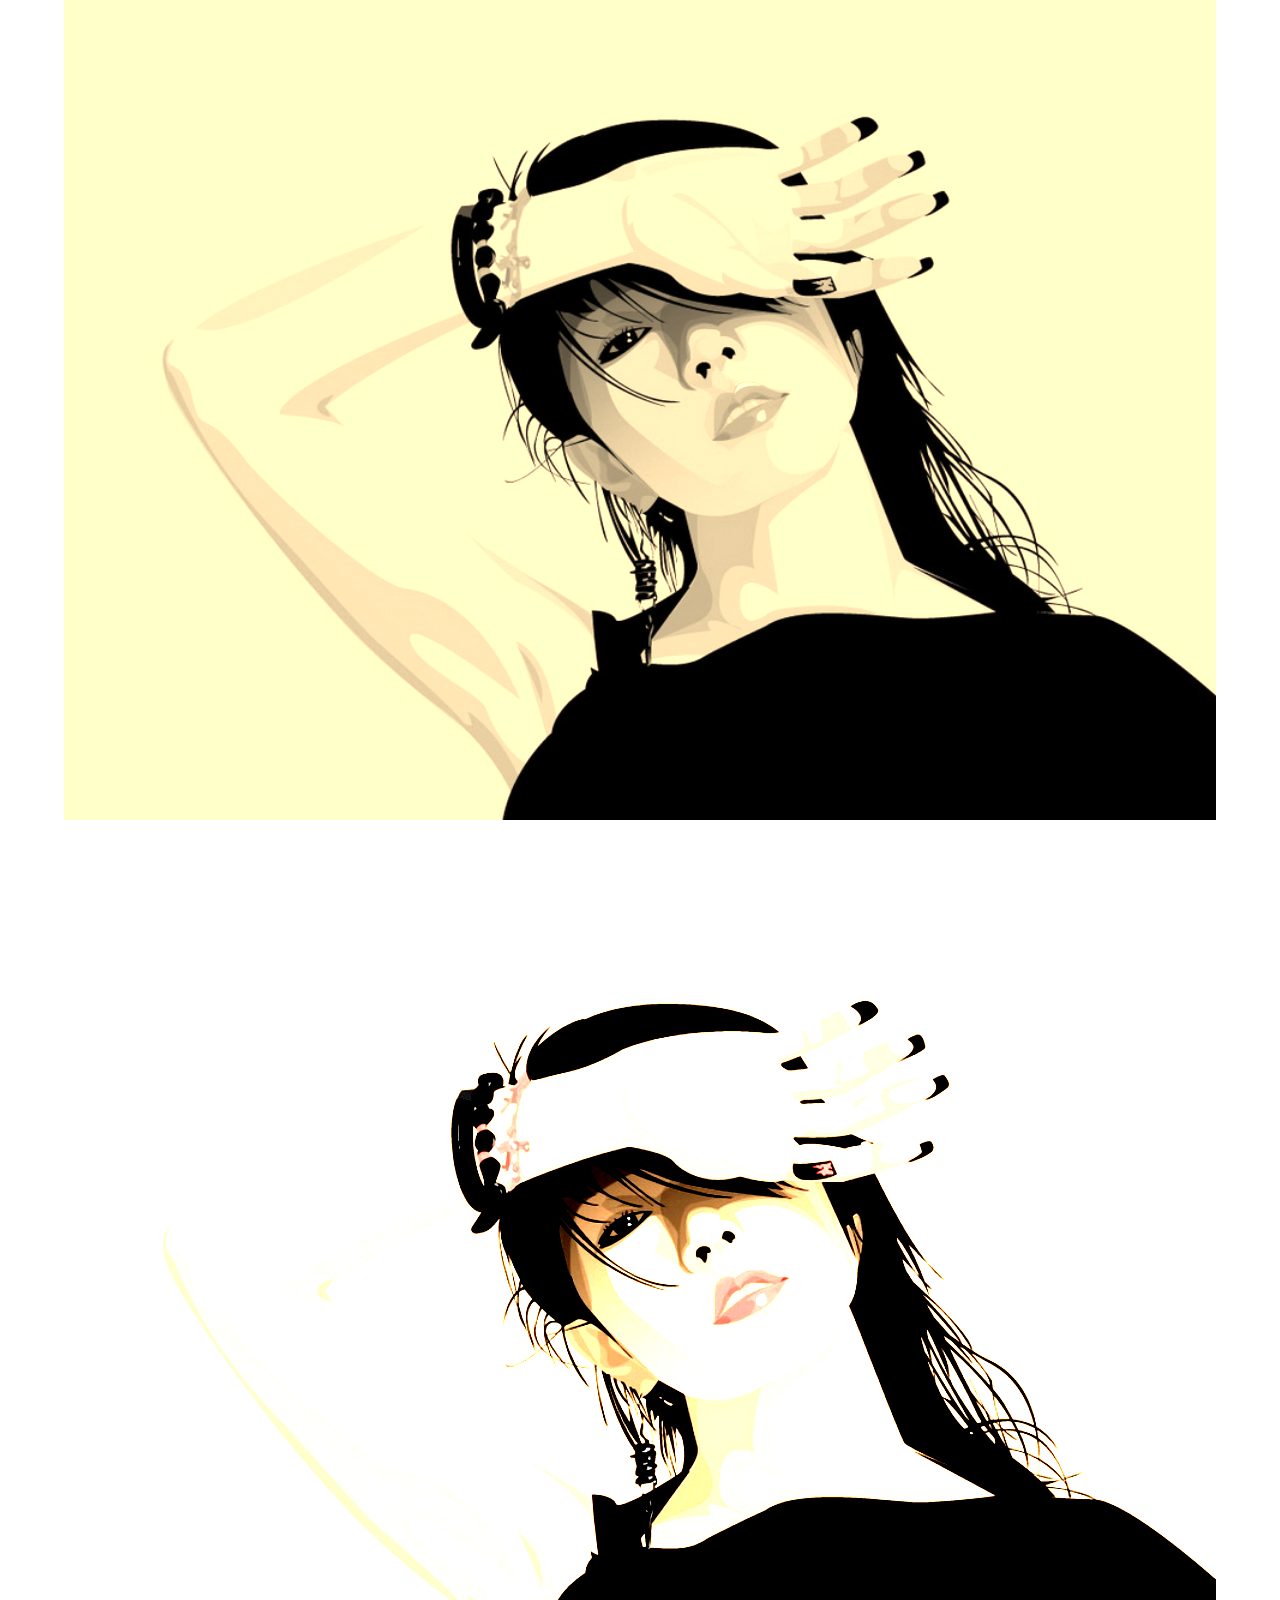
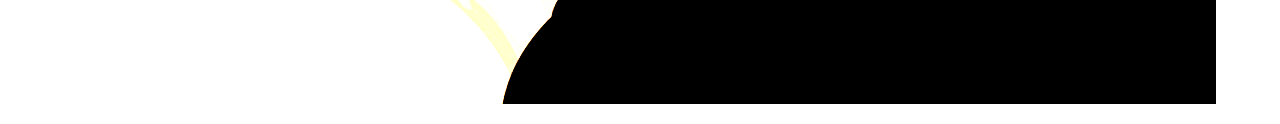
<file: css滤镜效果/filter.html>
<!DOCTYPE html>
<html lang="en">
<head>
  <meta charset="UTF-8">
  <title>Title</title>
  <meta name="viewport"
        content="width=device-width, user-scalable=no, initial-scale=1.0, maximum-scale=1.0, minimum-scale=1.0">
  <style>
    /*图片滤镜不支持iE*/
    body{
      margin: 0;
      padding: 0;
      text-align: center;
    }
    img{
      display: block;
      width: 90%;
      margin: 0 auto 20px;
    }
    .img-1{
      /*高斯模糊*/
      -webkit-filter: blur(5px);
      filter:blur(5px);
    }
    .img-2{
      /*Brightness 函数实例，使图片变亮*/
      -webkit-filter: brightness(200%);
      filter: brightness(200%);
    }
    .img-3{
      /*Contrast 函数实例 给图像设置一个对比度*/
      -webkit-filter: contrast(200%);
      filter:contrast(50%);
    }
    .img-4{
      /*drop-shadow 函数实例  给图像设置一个阴影效果*/
      -webkit-filter: drop-shadow(8px 8px 10px red);
      filter:drop-shadow(8px 8px 15px red);
    }
    .img-5{
      /*grayscale 函数实例 将图像转为灰度图像*/
      -webkit-filter: grayscale(80%);
      filter: grayscale(80%);
    }
    .img-6{
      /*hue-rotate()函数实例 给图像应用色相旋转*/
      -webkit-filter: hue-rotate(90deg);
      filter: hue-rotate(90deg);
    }
    .img-7{
      /*invert 函数实例 翻转输入图像*/
      -webkit-filter: invert(100%);
      filter:invert(100%);
    }
    .img-8{
      /*opacity 函数实例 转化图像的透明度*/
      -webkit-filter: opacity(30%);
      filter: opacity(30%);
    }
    .img-9{
      /*saturate 函数实例 转换图像饱和度*/
      -webkit-filter: saturate(800%);
      filter: saturate(800%);
    }
    .img-10{
      /*sepia 函数实例 将图像转为深褐色*/
      -webkit-filter: sepia(100%);
      filter: sepia(100%);
    }
    .img-11{
      /*复合函数，使用多个滤镜，每个滤镜使用空格分隔*/
      -webkit-filter: contrast(200%) brightness(150%);
      filter: contrast(200%) brightness(150%);
    }
  </style>
</head>
<body>
<img src="../images/785bb5c32de06d71232d671104047001.jpg" class="img-1">
<img src="../images/785bb5c32de06d71232d671104047001.jpg" alt="" class="img-2">
<img src="../images/785bb5c32de06d71232d671104047001.jpg" alt="" class="img-3">
<img src="../images/785bb5c32de06d71232d671104047001.jpg" alt="" class="img-4">
<img src="../images/785bb5c32de06d71232d671104047001.jpg" alt="" class="img-5">
<img src="../images/785bb5c32de06d71232d671104047001.jpg" alt="" class="img-6">
<img src="../images/785bb5c32de06d71232d671104047001.jpg" alt="" class="img-7">
<img src="../images/785bb5c32de06d71232d671104047001.jpg" alt="" class="img-8">
<img src="../images/785bb5c32de06d71232d671104047001.jpg" alt="" class="img-9">
<img src="../images/785bb5c32de06d71232d671104047001.jpg" alt="" class="img-10">
<img src="../images/785bb5c32de06d71232d671104047001.jpg" alt="" class="img-11">
</body>
</html>
</file>
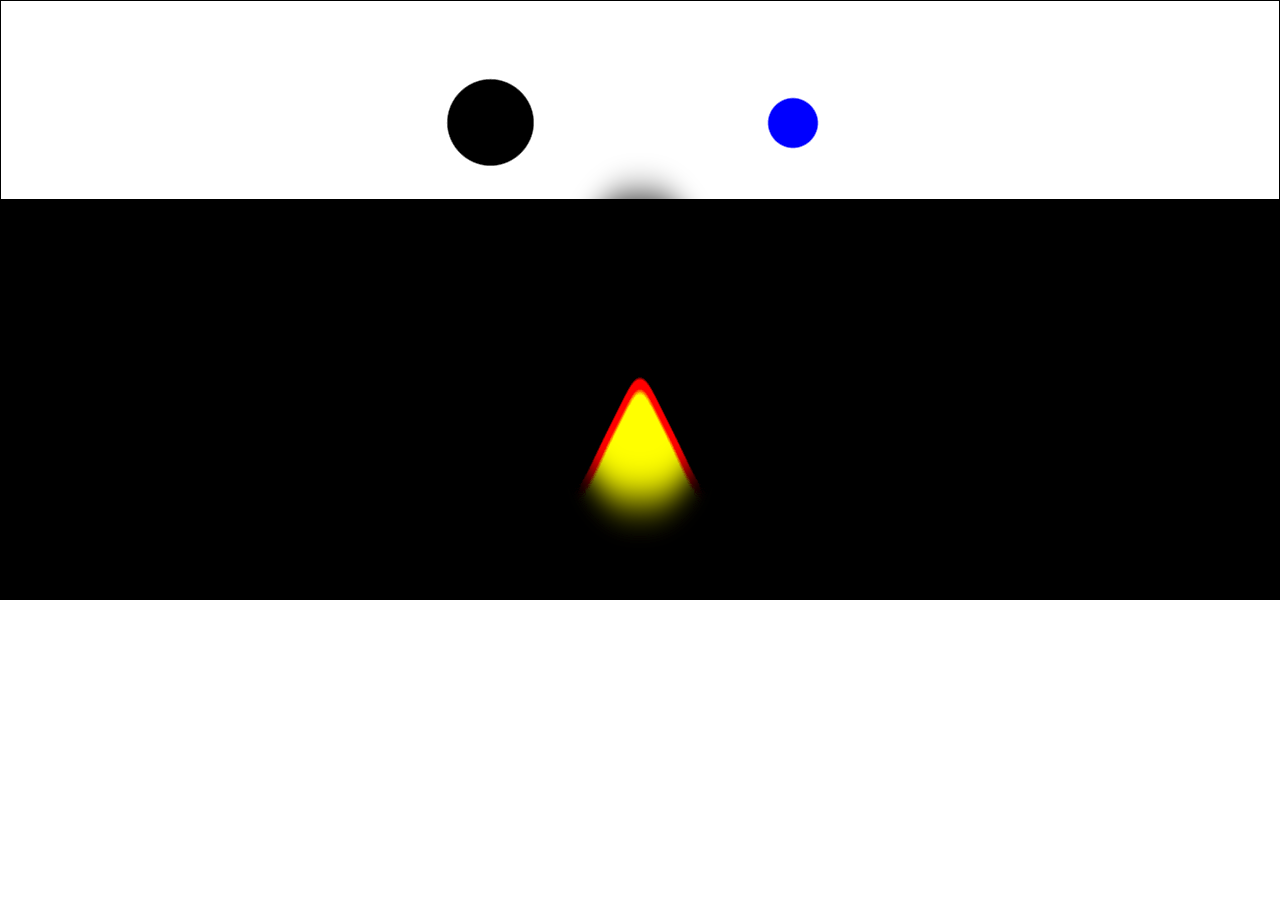
<file: css滤镜效果/火焰效果.html>
<!DOCTYPE html>
<html lang="en">
<head>
  <meta charset="UTF-8">
  <title>Title</title>
  <meta name="viewport"
        content="width=device-width, user-scalable=no, initial-scale=1.0, maximum-scale=1.0, minimum-scale=1.0">
  <style>
    *{
      box-sizing: border-box;
    }
    body{
      margin: 0;
      padding: 0;
    }
    /*相互融合效果*/
    .filter-1{
      position: relative;
      width: 100%;
      height: 200px;
      background: #dddddd;
      filter: contrast(20);
      border: 1px solid #000;
    }
    .filter-1>.d1{
      position: absolute;
      top: 40%;
      left: 35%;
      width: 85px;
      height: 85px;
      background: #000;
      filter: blur(10px);
      border-radius: 50%;
      animation:myFilter1 3s linear infinite;
    }
    .filter-1>.d2{
      position: absolute;
      top: 49%;
      left: 60%;
      width: 50px;
      height: 50px;
      background: #0000ff;
      filter: blur(10px);
      border-radius: 50%;
      animation:myFilter2 3s linear infinite;
    }
    @keyframes myFilter1 {
      0%{
        left: 35%;
      }
      50%{
        left: 55%;
      }
      100%{
        left: 35%;
      }
    }
    @keyframes myFilter2 {
      0%{
        left: 60%;
      }
      50%{
        left: 35%;
      }
      100%{
        left: 60%;
      }
    }
    
    /*火焰效果*/
    .flame{
      width: 100%;
      height: 400px;
      border: 1px solid #000;
      /*filter: contrast(20);*/
      background: #000;
    }
    .flame-1{
      position: relative;
      width: 0;
      height: 0;
      border-radius: 45%;
      border: 150px solid #000;
      border-bottom-color: transparent;
      background: #b5932f;
      margin: auto;
      filter: blur(20px) contrast(30);
      transform: scaleX(.5);
    }
    .flame-dot{
      width: 25px;
      height: 25px;
      border-radius: 50%;
      background: #000;
      position: absolute;
      top: -100px;
      /*animation:myMove 2s linear infinite;*/
    }
    .flame-dot-1{
      left: 0;
      animation:myMove 1s infinite 5.4s linear;
    }
    .flame-dot-2{
      left: 10px;
      animation:myMove 2.8s infinite 1.9s linear;
    }
    .flame-dot-3{
      left: 20px;
      animation:myMove 1.1s infinite 3.3s linear;
    }
    .flame-dot-4{
      left: 30px;
      animation:myMove 2.5s infinite 5.6s linear;
    }
    .flame-dot-5{
      left: 40px;
      animation:myMove 2s infinite 2.7s linear;
    }
    .flame-dot-6{
      left: -20px;
      animation:myMove 1.8s infinite 0.6s linear;
    }
    .flame-dot-7{
      left: -40px;
      animation:myMove 3.3s infinite 6s linear;
    }
    .flame-dot-8{
      left: -50px;
      animation:myMove 3.3s infinite 1.9s linear;
    }
    .flame-dot-9{
      left: -70px;
      animation:myMove 2.5s infinite 3.5s linear;
    }
    .flame-dot-10{
      left: 70px;
      animation:myMove 1.2s infinite 2.1s linear;
    }
    .flame-dot-11{
      left: 90px;
      animation:myMove 2.7s infinite 0.7s linear;
    }
    .flame-dot-12{
      left: 90px;
      animation:myMove 1.5s infinite 2.2s linear;
    }
    .flame-dot-13{
      left: 90px;
      animation:myMove 1.3s infinite 0.2s linear;
    }

    @keyframes myMove {
      0%{
        top: -100px;
      }
      50%{
        top: 0;
      }
      100%{
        top: 100px;
      }
    }
  </style>
</head>
<body>
<!--/*相互融合效果*/-->
<div class="filter-1">
  <div class="d1"></div>
  <div class="d2"></div>
</div>

<!--/*火焰效果*/-->
<div class="flame">
  <div class="flame-1">
    <div class="flame-dot flame-dot-1"></div>
    <div class="flame-dot flame-dot-2"></div>
    <div class="flame-dot flame-dot-3"></div>
    <div class="flame-dot flame-dot-4"></div>
    <div class="flame-dot flame-dot-5"></div>
    <div class="flame-dot flame-dot-6"></div>
    <div class="flame-dot flame-dot-7"></div>
    <div class="flame-dot flame-dot-8"></div>
    <div class="flame-dot flame-dot-9"></div>
    <div class="flame-dot flame-dot-10"></div>
    <div class="flame-dot flame-dot-11"></div>
    <div class="flame-dot flame-dot-12"></div>
    <div class="flame-dot flame-dot-13"></div>

  </div>
</div>
</body>
</html>
</file>
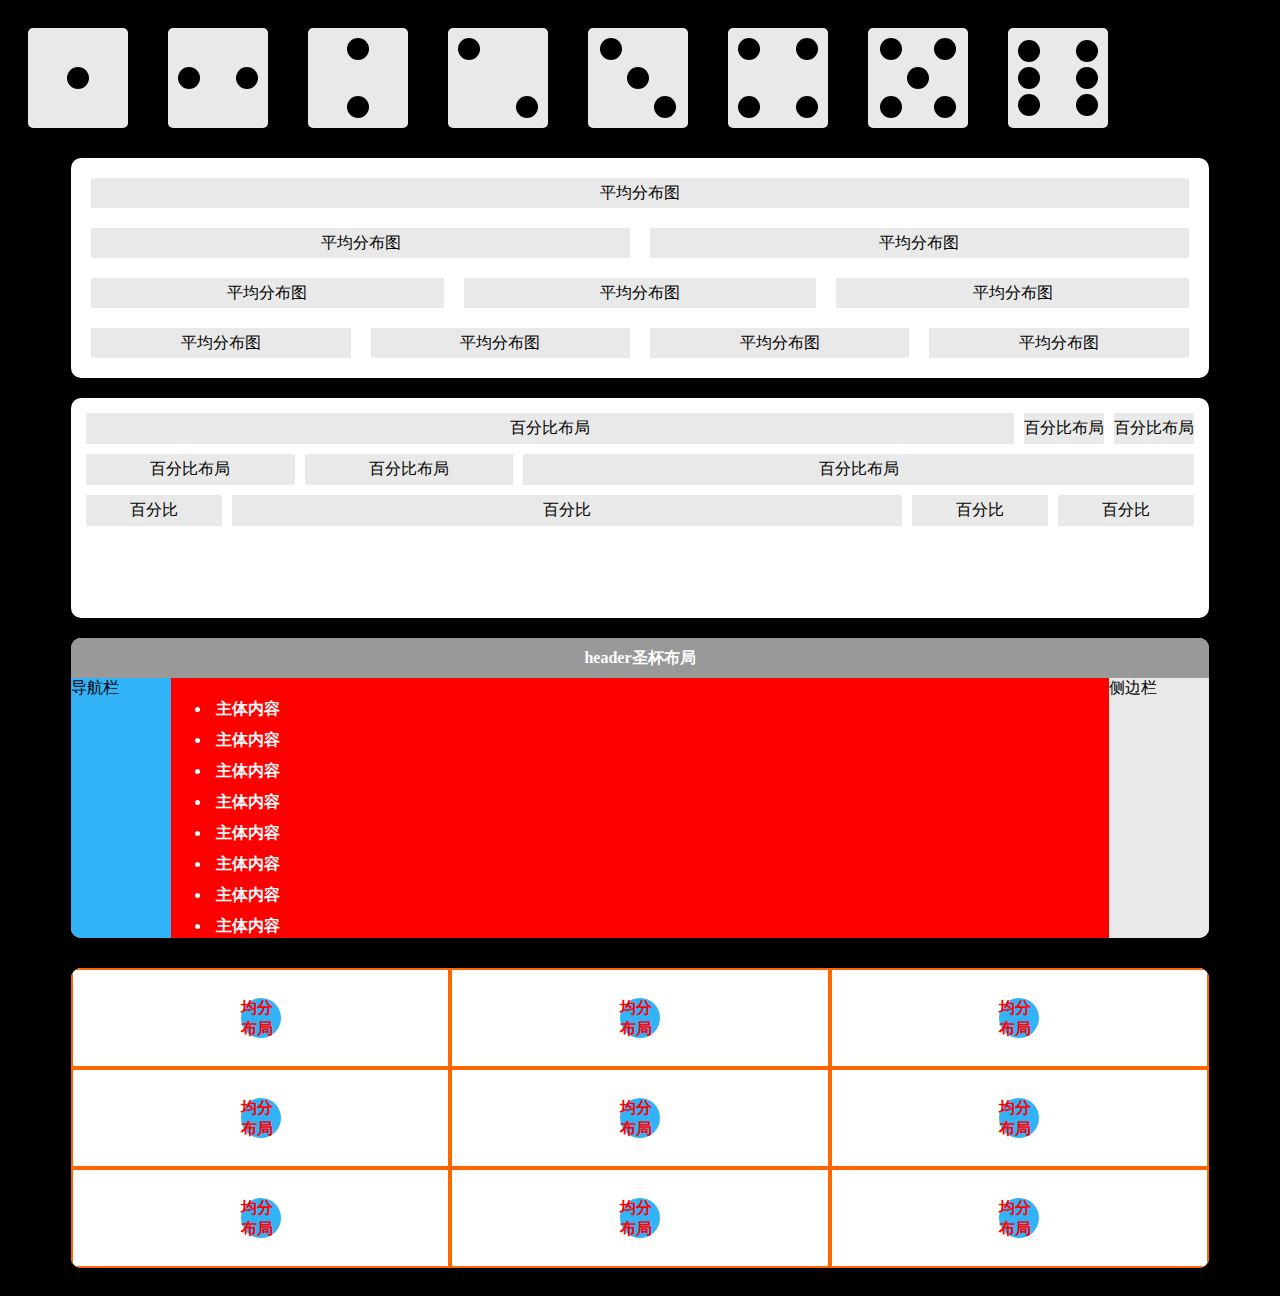
<file: flex/flex布局全揽.html>
<!DOCTYPE html>
<html lang="en">
<head>
  <meta charset="UTF-8">
  <title>Title</title>
  <meta name="viewport"
        content="width=device-width, user-scalable=no, initial-scale=1.0, maximum-scale=1.0, minimum-scale=1.0">
  <meta name="apple-mobile-web-app-bar-style" content="black">
  <meta name="msapplicationt-tap-highlight" content="no">
  <meta name="format-detection" content="telephone=no,email=no,address=no,date=no">
  <meta http-equiv="X-UA-Compatible" content="IE=edge,chrome=1">
  <style>
    *{
      box-sizing: border-box;
    }
    html,body{
      background: #000;
    }
    body{
      display: flex;
      flex-wrap: wrap;
    }
    .box{
      width: 100px;
      height: 100px;
      border-radius: 5px;
      background: #e9e9e9;
      margin: 20px;
      padding: 10px;
    }
    .item{
      display: block;
      width: 22px;
      height: 22px;
      border-radius: 50%;
      background: #000;
    }
    .box-1{
      display: flex;
      justify-content:center;
      align-items: center;
    }
    .box-2{
      display: flex;
      justify-content:space-between;
      align-items: center;
    }
    .box-3{
      display: flex;
      justify-content: space-between;
      flex-direction:column;
      align-items: center;
    }
    .box-4{
      display: flex;
      justify-content: space-between;
    }
    .box-4 .item:nth-child(2){
      align-self: flex-end;
    }
    .box-5{
      display: flex;
      justify-content: space-around;
    }
    .box-5 .item:nth-child(2){
      align-self: center;
    }
    .box-5 .item:last-child{
      align-self: flex-end;
    }
    .box-6{
      display: flex;
      justify-content: space-between;
    }
    .box-6 .column{
      display: flex;
      flex-direction: column;
      justify-content: space-between;
    }
    .box-7{
      display: flex;
      justify-content: space-around;
    }
    .box-7 .column{
      display: flex;
      flex-direction: column;
      justify-content: space-between;
    }
    .box-7 .column-1{
      align-self: center;
    }
    .box-8{
      display: flex;
      justify-content: space-between;
    }
    .box-8 .column{
      display: flex;
      flex-direction: column;
      justify-content: space-around;
    }

    .grid{
      width: 90%;
      height: 220px;
      margin: 10px auto;
      padding: 10px;
      background: #fff;
      border-radius: 10px;
    }
    .grid-cell{
      background: #e9e9e9;
      margin: 10px;
      text-align: center;
      height: 30px;
      flex: 1;
      line-height: 30px;
    }
    .grid-1{
      display: flex;
    }

    .bg{
      background: #e9e9e9;
      margin: 5px;
      text-align: center;
      padding: 5px 0;
    }
    .grid-2{
      display: flex;
    }
    .grid-2 .grid-cell-2:nth-child(1){
      flex: 1;
    }
    .grid-3{
      display: flex;
    }
    .grid-cell-3{
      flex: 0 0 60%;
    }
    .grid-cell-u{
      flex: 1;
    }

    .HolyGrail{
      width: 90%;
      height: 300px;
      border-radius: 10px;
      background: #FFFFFF;
      overflow: hidden;
      margin: 10px auto;
      display: flex;
      flex-direction: column;
      justify-content: space-between;
    }
    .header,.footer{
      background: #999;
      color: #fff;
      font-weight: bold;
      height: 40px;
      text-align: center;
      line-height: 40px;
    }
    .Holy-body{
      display: flex;
      flex: 1;
    }
    .Holy-main{
      background: #f00;
      flex: 1;
      overflow-y: auto;
    }
    .Holy-main li{
      color: #fff;
      font-weight: bold;
      padding: 5px;
    }
    .Holy-nav{
      background: #32B2F7;
      flex: 0 0 100px;
      order: -1;
    }
    .Holy-ads{
      background: #e9e9e9;
      flex: 0 0 100px;
    }
    @media (max-width: 767px){
      .Holy-body{
        flex-direction: column;
      }
      .Holy-main,.Holy-nav,.Holy-ads{
        flex: auto;
      }
      .Holy-ads{
        order: -1;
      }
    }

    .parent{
      width: 90%;
      height: 300px;
      background: #fff;
      margin: 20px auto;
      display: flex;
      flex-wrap: wrap;
      border-radius: 10px;
      overflow: hidden;
    }
    .child{
      border: 2px solid #ff6600;
      flex: 0 0 33.33%;
      display: flex;
    }
    .child-1{
      width: 40px;
      height: 40px;
      border-radius: 50%;
      background: #32B2F7;
      margin: 0 auto;
      align-self: center;
      font-weight: bold;
      color: #f00;
    }
  </style>
</head>
<body>
<div class="box box-1">
  <span class="item"></span>
</div>

<div class="box box-2">
  <span class="item"></span>
  <span class="item"></span>
</div>

<div class="box box-3">
  <span class="item"></span>
  <span class="item"></span>
</div>

<div class="box box-4">
  <span class="item"></span>
  <span class="item"></span>
</div>

<div class="box box-5">
  <span class="item"></span>
  <span class="item"></span>
  <span class="item"></span>
</div>

<div class="box box-6">
  <div class="column">
    <span class="item"></span>
    <span class="item"></span>
  </div>
  <div class="column">
    <span class="item"></span>
    <span class="item"></span>
  </div>
</div>

<div class="box box-7">
  <div class="column">
    <span class="item"></span>
    <span class="item"></span>
  </div>
  <div class="column-1">
    <span class="item"></span>
  </div>
  <div class="column">
    <span class="item"></span>
    <span class="item"></span>
  </div>
</div>

<div class="box box-8">
  <div class="column">
    <span class="item"></span>
    <span class="item"></span>
    <span class="item"></span>
  </div>
  <div class="column">
    <span class="item"></span>
    <span class="item"></span>
    <span class="item"></span>
  </div>
</div>

<div class="grid">
  <div class="grid-1">
    <div class="grid-cell">平均分布图</div>
  </div>
  <div class="grid-1">
    <div class="grid-cell">平均分布图</div>
    <div class="grid-cell">平均分布图</div>
  </div>
  <div class="grid-1">
    <div class="grid-cell">平均分布图</div>
    <div class="grid-cell">平均分布图</div>
    <div class="grid-cell">平均分布图</div>
  </div>
  <div class="grid-1">
    <div class="grid-cell">平均分布图</div>
    <div class="grid-cell">平均分布图</div>
    <div class="grid-cell">平均分布图</div>
    <div class="grid-cell">平均分布图</div>
  </div>
</div>


<div class="grid">
  <div class="grid-2">
    <div class="grid-cell-2 bg">百分比布局</div>
    <div class="grid-cell-2 bg">百分比布局</div>
    <div class="grid-cell-2 bg">百分比布局</div>
  </div>
  <div class="grid-3">
    <div class="grid-cell-u bg">百分比布局</div>
    <div class="grid-cell-u bg">百分比布局</div>
    <div class="grid-cell-3 bg">百分比布局</div>
  </div>
  <div class="grid-3">
    <div class="grid-cell-u bg">百分比</div>
    <div class="grid-cell-3 bg">百分比</div>
    <div class="grid-cell-u bg">百分比</div>
    <div class="grid-cell-u bg">百分比</div>
  </div>
</div>




<div class="HolyGrail">
  <div class="header">header圣杯布局</div>
  <div class="Holy-body">
    <div class="Holy-main">
      <ul>
        <li>主体内容</li>
        <li>主体内容</li>
        <li>主体内容</li>
        <li>主体内容</li>
        <li>主体内容</li>
        <li>主体内容</li>
        <li>主体内容</li>
        <li>主体内容</li>
        <li>主体内容</li>
        <li>主体内容</li>
      </ul>
    </div>
    <div class="Holy-nav">导航栏</div>
    <div class="Holy-ads">侧边栏</div>
  </div>
  <div class="footer">footer圣杯布局</div>
</div>



<div class="parent">
  <div class="child">
    <div class="child-1">均分布局</div>
  </div>
  <div class="child">
    <div class="child-1">均分布局</div>
  </div>
  <div class="child">
    <div class="child-1">均分布局</div>
  </div>
  <div class="child">
    <div class="child-1">均分布局</div>
  </div>
  <div class="child">
    <div class="child-1">均分布局</div>
  </div>
  <div class="child">
    <div class="child-1">均分布局</div>
  </div>
  <div class="child">
    <div class="child-1">均分布局</div>
  </div>
  <div class="child">
    <div class="child-1">均分布局</div>
  </div>
  <div class="child">
    <div class="child-1">均分布局</div>
  </div>
</div>
</body>
</html>
</file>
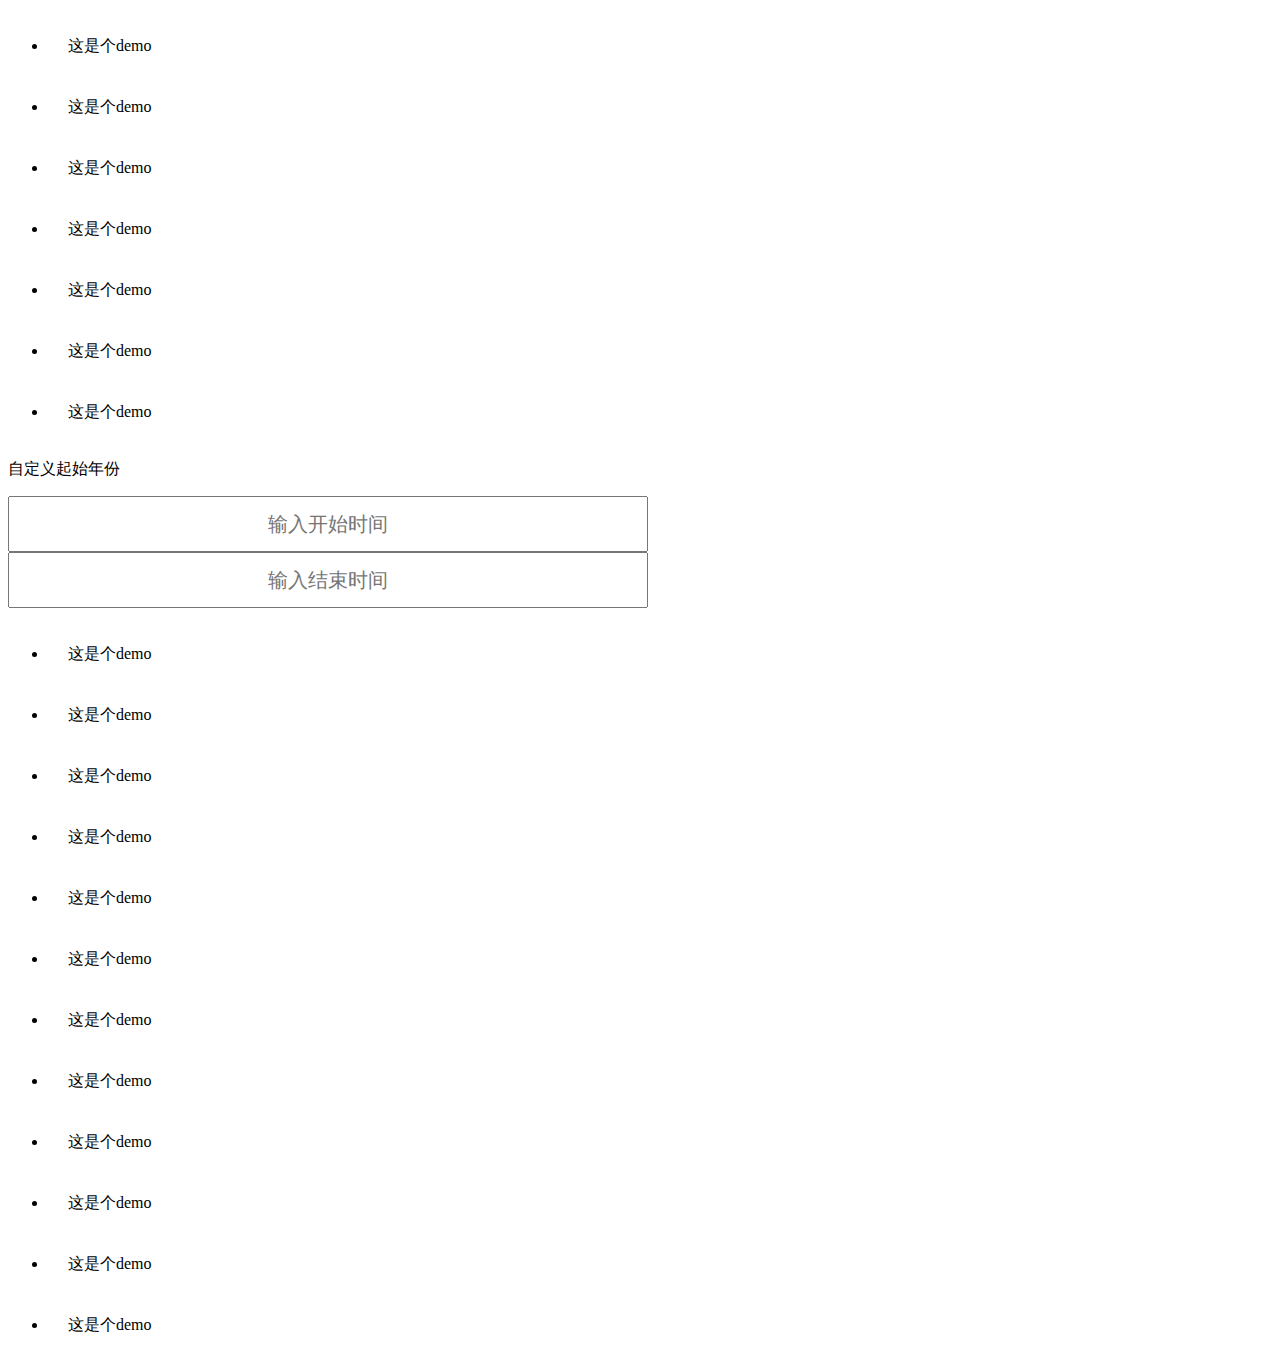
<file: shijian/timer.html>
<!DOCTYPE html>
<html lang="en">
<head>
  <meta charset="UTF-8">
  <title>Title</title>
  <meta name="viewport"
        content="width=device-width, user-scalable=no, initial-scale=1.0, maximum-scale=1.0, minimum-scale=1.0">
  <meta name="renderer" content="webkit">
  <meta name="apple-mobile-web-app-capable">
  <meta name="apple-mobile-web-app-bar-style" content="black">
  <meta name="msapplicationt-tap-highlight" content="no">
  <meta name="format-detection" content="telephone=no,email=no,address=no,date=no">
  <meta name="robots" content="noindex,nofollow">
  <meta name="goole" value="notranslate">
  <meta http-equiv="Cache-Control" content="no-siteapp">
  <meta http-equiv="X-UA-Compatible" content="IE=edge,chrome=1">
  <link rel="stylesheet" type="text/css" href="timer.css"/>
  <style>
    li{
      padding: 20px;
      /*border-bottom: 1px solid #999999;*/
    }
    #input4,#input5{
      width: 50%;
      height: 50px;
      font-size: 20px;
      outline: none;
      text-align: center;
    }
  </style>
</head>
<body>
<ul>
  <li>这是个demo</li>
  <li>这是个demo</li>
  <li>这是个demo</li>
  <li>这是个demo</li>
  <li>这是个demo</li>
  <li>这是个demo</li>
  <li>这是个demo</li>
</ul>
<div>
  <p> 自定义起始年份 </p>

    <input type="text"  id="input4" placeholder="输入开始时间"/>

    <input type="text"  id="input5" placeholder="输入结束时间"/>


</div>
<ul>
  <li>这是个demo</li>
  <li>这是个demo</li>
  <li>这是个demo</li>
  <li>这是个demo</li>
  <li>这是个demo</li>
  <li>这是个demo</li>
  <li>这是个demo</li>
  <li>这是个demo</li>
  <li>这是个demo</li>
  <li>这是个demo</li>
  <li>这是个demo</li>
  <li>这是个demo</li>
</ul>

<script src="../js/jQ/jquery-3.2.1.min.js"></script>
<script src="timer.js"></script>
<script>

    $("#input4").shijian({
      startYear:2001,
      endYear:2030,
      Hour:false,//是否显示小时
      Minute:false,//是否显分钟
    })


    $("#input5").shijian({
      startYear:2001,
      endYear:2030,
      Hour:false,//是否显示小时
      Minute:false,//是否显分钟
    })


  $('#input4').on('click',function () {
    $('.df-final').html('开始时间');
  })
  $('#input5').on('click',function () {
    $('.df-final').html('结束时间');
  })
</script>
</body>
</html>
</file>
<file: css/MP.UI.css>
/*通用设置*/
* {
  box-sizing: border-box;
  -webkit-text-size-adjust: none;
}
html {
  font-family: 'PingFang SC', 'STHeiti', 'Microsoft YaHei', Helvetica, Arial, sans-serif;
}
body {
  width: 100%;
  margin: 0;
  padding: 0;
  position: relative;
}
html,
body {
  /*overflow-x: hidden;
  overflow-y: auto;*/
  overflow-scrolling: touch;
  -webkit-overflow-scrolling: touch;
  background: #fff;
}
h1,
h2,
h3,
h4,
h5,
h6,
hr,
p,
blockquote,
dl,
dt,
dd,
ul,
ol,
li,
pre,
form,
fieldset,
legend,
button,
input,
textarea,
th,
td {
  margin: 0;
  padding: 0;
}
ul,
ol {
  list-style: none;
}
a {
  text-decoration: none;
}
img {
  vertical-align: middle;
}
button,
input {
  border: 0;
}
button,
input,
textarea,
select {
  outline: none;
}
input:focus,
textarea:focus,
isindex:focus,
keygen:focus,
select:focus {
  outline: 0;
  outline-offset: 0;
}
input:-webkit-autofill {
  -webkit-box-shadow: 0 0 0 1000px white inset !important;
}
input,
textarea {
  -webkit-appearance: none;
}
input::-webkit-inner-spin-button {
  -webkit-appearance: none;
}
/*有关与图片的*/
.img-responsive {
  display: block;
  max-width: 100%;
  height: auto;
}
/*图片为圆形*/
.img-circle {
  border-radius: 50%;
}
/*有关文字类 text 开头*/
.mp-text-left {
  text-align: left;
}
.mp-text-right {
  text-align: right;
}
.mp-text-center {
  text-align: center;
}
.mp-text-justify {
  text-align: justify;
}
.mp-text-nowrap {
  white-space: nowrap;
}
/*辅助类*/
/*三角符号*/
.mp-caret {
  display: inline-block;
  width: 0;
  height: 0;
  margin-left: 0.08533333rem;
  vertical-align: middle;
  border-top: 0.17066667rem dashed;
  border-top: 0.17066667rem solid;
  border-right: 0.17066667rem solid transparent;
  border-left: 0.17066667rem solid transparent;
}
/*快速浮动*/
.mp-left {
  float: left !important;
}
/*清除浮动*/
.mp-clearfix:before,
.mp-clearfix:after,
.mp-row:before,
.mp-row:after {
  display: table;
  content: " ";
}
.mp-clearfix:after,
.mp-row:after {
  clear: both;
}
.mp-right {
  float: right !important;
}
.mp-center-block {
  display: block;
  margin-left: auto;
  margin-right: auto;
}
/*栅格化系统*/
.container {
  margin-right: auto;
  margin-left: auto;
}
.mp-row {
  width: 100%;
  margin-right: -0.64rem;
  margin-left: -0.64rem;
}
.mp-col-1,
.mp-col-2,
.mp-col-3,
.mp-col-4,
.mp-col-5,
.mp-col-6,
.mp-col-7,
.mp-col-8,
.mp-col-9,
.mp-col-10,
.mp-col-11,
.mp-col-12 {
  position: relative;
  float: left;
  min-height: 0.04266667rem;
}
.mp-col-12 {
  width: 100%;
}
.mp-col-11 {
  width: 91.66666667%;
}
.mp-col-10 {
  width: 83.33333333%;
}
.mp-col-9 {
  width: 75%;
}
.mp-col-8 {
  width: 66.66666667%;
}
.mp-col-7 {
  width: 58.33333333%;
}
.mp-col-6 {
  width: 50%;
}
.mp-col-5 {
  width: 41.66666667%;
}
.mp-col-4 {
  width: 33.33333333%;
}
.mp-col-3 {
  width: 25%;
}
.mp-col-2 {
  width: 16.66666667%;
}
.mp-col-1 {
  width: 8.33333333%;
}
.mp-col-pull-12 {
  right: 100%;
}
.mp-col-pull-11 {
  right: 91.66666667%;
}
.mp-col-pull-10 {
  right: 83.33333333%;
}
.mp-col-pull-9 {
  right: 75%;
}
.mp-col-pull-8 {
  right: 66.66666667%;
}
.mp-col-pull-7 {
  right: 58.33333333%;
}
.mp-col-pull-6 {
  right: 50%;
}
.mp-col-pull-5 {
  right: 41.66666667%;
}
.mp-col-pull-4 {
  right: 33.33333333%;
}
.mp-col-pull-3 {
  right: 25%;
}
.mp-col-pull-2 {
  right: 16.66666667%;
}
.mp-col-pull-1 {
  right: 8.33333333%;
}
.mp-col-pull-0 {
  right: auto;
}
.mp-col-push-12 {
  left: 100%;
}
.mp-col-push-11 {
  left: 91.66666667%;
}
.mp-col-push-10 {
  left: 83.33333333%;
}
.mp-col-push-9 {
  left: 75%;
}
.mp-col-push-8 {
  left: 66.66666667%;
}
.mp-col-push-7 {
  left: 58.33333333%;
}
.mp-col-push-6 {
  left: 50%;
}
.mp-col-push-5 {
  left: 41.66666667%;
}
.mp-col-push-4 {
  left: 33.33333333%;
}
.mp-col-push-3 {
  left: 25%;
}
.mp-col-push-2 {
  left: 16.66666667%;
}
.mp-col-push-1 {
  left: 8.33333333%;
}
.mp-col-push-0 {
  left: auto;
}
.mp-col-offset-12 {
  margin-left: 100%;
}
.mp-col-offset-11 {
  margin-left: 91.66666667%;
}
.mp-col-offset-10 {
  margin-left: 83.33333333%;
}
.mp-col-offset-9 {
  margin-left: 75%;
}
.mp-col-offset-8 {
  margin-left: 66.66666667%;
}
.mp-col-offset-7 {
  margin-left: 58.33333333%;
}
.mp-col-offset-6 {
  margin-left: 50%;
}
.mp-col-offset-5 {
  margin-left: 41.66666667%;
}
.mp-col-offset-4 {
  margin-left: 33.33333333%;
}
.mp-col-offset-3 {
  margin-left: 25%;
}
.mp-col-offset-2 {
  margin-left: 16.66666667%;
}
.mp-col-offset-1 {
  margin-left: 8.33333333%;
}
.mp-col-offset-0 {
  margin-left: 0;
}
/*表单类*/
.mp-form-group {
  display: -webkit-box;
  display: -webkit-flex;
  display: -ms-flexbox;
  display: flex;
  border-bottom: 1px solid #e9e9e9;
  margin-top: 0.64rem;
  height: 1.536rem;
  line-height: 1.536rem;
  -webkit-align-items: center;
  align-items: center;
}
.mp-input-icon {
  width: 1.06666667rem;
  height: 1.06666667rem;
  background: #e9e9e9;
  margin-top: 0.34133333rem;
}
.mp-input-control {
  -webkit-box-flex: 1;
  -webkit-flex: 1;
  -ms-flex: 1;
  flex: 1;
  border: 0;
  outline: 0;
  padding-left: 0.64rem;
  font-size: 0.68266667rem;
}
.mp-input-button {
  border: 0;
  outline: none;
  padding: 0.29866667rem 0;
  min-width: 2.347rem;
  border-radius: 0.21333333rem;
  font-size: 0.68266667rem;
  color: #fff;
  margin-bottom: 0.21333333rem;
}
.mp-select-caret {
  display: inline-block;
  width: 0;
  height: 0;
  margin-left: 0.08533333rem;
  vertical-align: middle;
  border-top: 0.17066667rem dashed;
  border-top: 0.17066667rem solid;
  border-right: 0.17066667rem solid transparent;
  border-left: 0.17066667rem solid transparent;
  margin-top: 0.64rem;
  margin-right: 0.64rem;
}
.mp-select-group {
  position: relative;
}
.dropDown {
  position: absolute;
  top: 1.62133333rem;
  right: 0;
  padding-left: 1.62133333rem;
  font-size: 0.68266667rem;
  color: #999;
  border: 0.04266667rem solid #e9e9e9;
  border-top: 0;
  width: 100%;
  max-height: 6.4rem;
  overflow-y: auto;
  background: #fff;
}
.dropDown li {
  margin-top: 0.42666667rem;
}
form .mp-btn-group .mp-dropdown {
  position: absolute;
  top: 78%;
  right: 0;
  font-size: 0.512rem;
  width: 100%;
  z-index: 20;
  white-space: nowrap;
}
/*按钮类*/
.mp-btn {
  display: inline-block;
  padding: 0.256rem 0.512rem;
  margin-bottom: 0;
  font-size: 0.768rem;
  font-weight: normal;
  text-align: center;
  white-space: nowrap;
  vertical-align: middle;
  -ms-touch-action: manipulation;
  touch-action: manipulation;
  cursor: pointer;
  -webkit-user-select: none;
  -moz-user-select: none;
  -ms-user-select: none;
  user-select: none;
  background-image: none;
  border: 0.04266667rem solid transparent;
  border-radius: 0.17066667rem;
}
.mp-btn-block {
  display: block;
  width: 100%;
}
a.mp-btn {
  background: #ddd;
}
.mp-btn-small {
  padding: 0.21333333rem 0.42666667rem;
  font-size: 0.512rem;
  line-height: 1.5;
  border-radius: 0.21333333rem;
}
.mp-btn-big {
  padding: 0.42666667rem 0.68266667rem;
  font-size: 0.768rem;
  line-height: 1.3333333;
  border-radius: 0.256rem;
}
.mp-btn-group {
  position: relative;
}
.mp-dropdown {
  position: absolute;
  top: 100%;
  left: 0;
  width: 40%;
  border: 0.04266667rem solid #e9e9e9;
  padding: 0.21333333rem;
  background: #fff;
  border-radius: 0.21333333rem;
  max-height: 6.4rem;
  overflow-y: auto;
}
.mp-dropdown li {
  border-bottom: 1px solid #e9e9e9;
  font-size: 0.59733333rem;
  padding: 0.21333333rem 0;
}
.mp-dropdown li:last-child {
  border: 0;
}
/*列表样式组*/
.mp-list-group {
  border: 0.04266667rem solid #e9e9e9;
  border-radius: 0.42666667rem;
  padding: 0.42666667rem;
}
.mp-list-group li:last-child {
  border-bottom: 0;
}
.mp-list-group-item {
  border-bottom: 1px solid #e9e9e9;
  font-size: 0.68266667rem;
  padding: 0.29866667rem 0;
}
.badge {
  background: #e9e9e9;
  border-radius: 0.21333333rem;
  padding: 0.21333333rem 0.34133333rem;
  font-size: 0.512rem;
  font-weight: bold;
  white-space: nowrap;
  vertical-align: middle;
}
.mp-list-group-item > .badge {
  float: right;
}
.disable {
  cursor: not-allowed;
}
/*警告框*/
/*确认框*/
.mp-warning,
.mp-hint {
  position: fixed;
  top: 0;
  left: 0;
  right: 0;
  bottom: 0;
  background: rgba(0, 0, 0, 0);
  z-index: 1000;
}
.mp-warning > div,
.mp-hint > div {
  position: absolute;
  top: 40%;
  left: 50%;
  transform: translate(-50%);
  background: #333;
  color: #fff;
  font-size: 0.768rem;
  padding: 0.42666667rem 2.34666667rem;
  border-radius: 0.42666667rem;
  text-align: center;
}
/*确认框*/
.mp-hint > div > div:first-child {
  border-bottom: 1px solid #999999;
  margin-bottom: 0.42666667rem;
  padding-bottom: 0.42666667rem;
}
.mp-hint > div > div:last-child button {
  margin: 0 0.21333333rem;
}
@media screen and (max-device-width: 360px) {
  .mp-hint > div > div:last-child button {
    margin: 0;
  }
}
/*表格类*/
table {
  background-color: transparent;
}
th {
  text-align: left;
}
.table {
  width: 100%;
  max-width: 100%;
  margin-bottom: 0.85333333rem;
  font-size: 0.68266667rem;
}
.table > thead > tr > th,
.table > tbody > tr > th,
.table > tfoot > tr > th {
  padding: 0.34133333rem;
  line-height: 1.42857143;
  vertical-align: top;
  border-top: 0.04266667rem solid #ddd;
  text-align: center;
}
.table > thead > tr > th {
  vertical-align: bottom;
  border-bottom: 2px solid #ddd;
}
.table > thead > tr > td,
.table > tbody > tr > td {
  border-top: 1px solid #ddd;
  padding: 0.42666667rem 0;
  text-align: center;
}
#paginator {
  text-align: center;
  font-size: 0.59733333rem;
}
#paginator ul li {
  display: inline-block;
  border: 0.04266667rem solid #32B2F7;
  padding: 0 0.42666667rem;
  height: 1.28rem;
  line-height: 1.28rem;
  border-right: 0;
}
#paginator ul li:first-child {
  border-top-left-radius: 0.21333333rem;
  border-bottom-left-radius: 0.21333333rem;
}
#paginator ul li:last-child {
  border-right: 0.04266667rem solid #32B2F7;
  border-top-right-radius: 0.21333333rem;
  border-bottom-right-radius: 0.21333333rem;
}
#paginator .active {
  background: #32B2F7;
  color: #fff;
}
#tab {
  width: 4.26666667rem;
  height: 4.26666667rem;
  background: #333;
  color: #fff;
  font-size: 0.768rem;
  font-weight: bold;
}
</file>
<file: shijian/timer.css>
.ov_hi {
	overflow: hidden;
}

.alwaysShow td {
	position: relative;
}

.alwaysShow td .df-class {
	position: absolute;
	z-index: 1;
	top: 50%;
	left: 100%;
	transform: translate(-50%, -50%);
}

.df-persp,
.persp-bg {
	position: fixed;
	width: 100%;
	height: 100%;
	top: 0;
	left: 0;
	bottom: 0;
	right: 0;
	z-index: 6000;
	pointer-events: auto;
	/*禁止事件穿透*/
}

.persp-bg {
	opacity: .5;
	-webkit-opacity: 0.5;
	background: #000;
	z-index: 1;
}

.df-box {
	width: 100%;
	background: #fff;
	font-size: 12px;
	text-shadow: none;
	-webkit-box-sizing: border-box;
	-moz-box-sizing: border-box;
	box-sizing: border-box;
	z-index: 2;
	position: absolute;
	left: 0;
	bottom: 0;
	-webkit-user-select: none;
	-moz-user-select: none;
	-ms-user-select: none;
	-ms-touch-action: none;
	overflow: hidden;
	text-align: center;
	-webkit-tap-highlight-color: rgba(0, 0, 0, 0);
}

.df-main {
	/*padding: 10px;*/
}

.df-item {
	position: relative;
	overflow: hidden;
}

.df-item .G-bg {
	position: absolute;
	width: 100%;
	height: 100%;
	top: 0;
	left: 0;
}

.G-top {
	-webkit-box-sizing: border-box;
	-moz-box-sizing: border-box;
	box-sizing: border-box;
	background: linear-gradient(#fff 0%, rgba(255, 255, 255, .6)45%, rgba(255, 255, 255, .6) 75%, rgba(255, 255, 255, .4) 100%);
	background: -webkit-gradient(linear, left top, left bottom, from(#fff), color-stop(0.45, rgba(255, 255, 255, .6)), color-stop(0.75, rgba(255, 255, 255, .6)), to(rgba(255, 255, 255, .4)));
	background: -moz-linear-gradient(#fff 0%, rgba(255, 255, 255, .6) 45%, rgba(255, 255, 255, .6) 75%, rgba(255, 255, 255, .4) 100%);
	background: -o-linear-gradient(#fff 0%, rgba(255, 255, 255, .6) 45%, rgba(255, 255, 255, .6) 75%, rgba(255, 255, 255, .4) 100%);
}

.G-mid {
	-webkit-box-sizing: border-box;
	-moz-box-sizing: border-box;
	box-sizing: border-box;
	border-bottom: 1px solid #32B2F7;
	border-top: 1px solid #32B2F7;
	margin: 0 20px;
	background: rgba(172,221,247,.1);
}

.G-btm {
	-webkit-box-sizing: border-box;
	-moz-box-sizing: border-box;
	box-sizing: border-box;
	background: linear-gradient(rgba(255, 255, 255, .4) 0%, rgba(255, 255, 255, .6)25%, rgba(255, 255, 255, .6) 65%, #fff 100%);
	background: -webkit-gradient(linear, left top, left bottom, from(rgba(255, 255, 255, .4)), color-stop(0.25, rgba(255, 255, 255, .6)), color-stop(0.65, rgba(255, 255, 255, .6)), to(#fff));
	background: -moz-linear-gradient(rgba(255, 255, 255, .4) 0%, rgba(255, 255, 255, .6) 25%, rgba(255, 255, 255, .6) 48%, #fff 100%);
	background: -o-linear-gradient(rgba(255, 255, 255, .4) 0%, rgba(255, 255, 255, .6) 25%, rgba(255, 255, 255, .6) 48%, #fff 100%);
}

.df-ctn {
	-webkit-box-sizing: border-box;
	-moz-box-sizing: border-box;
	box-sizing: border-box;
	margin: 0;
	padding: 0 2px;
	position: relative;
	background: #000;
	zoom: 1;
}

.df-wrap {
	display: inline-block;
	margin-top: 10px;
}

.df-strip {
	position: relative;
	z-index: 2;
}

.df-ul {
	-webkit-box-sizing: border-box;
	-moz-box-sizing: border-box;
	box-sizing: border-box;
	-webkit-perspective: 1000;
	-webkit-backface-visibility: hidden;
	text-decoration: none;
	list-style: none;
	padding: 0;
	margin: 0;
}

.df-li {
	-webkit-box-sizing: border-box;
	-moz-box-sizing: border-box;
	box-sizing: border-box;
	padding: 0 5px;
	display: block;
	text-align: center;
	vertical-align: bottom;
	filter: Alpha(Opacity=90);
	/* text-shadow: 0 1px 1px #000;*/
	font-size: 18px;
	white-space: nowrap;
	margin: 0 35px;
}

.df-class {
	font-size: 18px;
}

.df-btn {
	display: block;
	padding: 10px 0;
	border-top: 1px solid #ddd;
}

.df-btn div {
	display: inline-block;
	width: 50%;
	cursor: pointer;
	-webkit-box-sizing: border-box;
	-moz-box-sizing: border-box;
	box-sizing: border-box;
	font-size: 18px;
	white-space: nowrap;
	overflow: hidden;
	text-overflow: ellipsis;
}
.df-btn div:first-child{
	border-right: 1px solid #ddd;
}

.df-btn div:active {
	background: #f60;
	color: #fff;
	border: 1px solid #f60;
}
.df-hide {
	visibility: hidden;
}

.slideInUp {
	animation: slideInUp .3s linear;
	-webkit-animation: slideInUp .3s linear;
}
@keyframes slideInUp {
	0% {
		-webkit-transform: translate3d(0, 100%, 0);
		transform: translate3d(0, 100%, 0);
	}
	100% {
	-webkit-transform: translate3d(0, 0, 0);
	transform: translate3d(0, 0, 0);
	}
}
.df-final{
	font-size: 22px;
	border-bottom: 1px solid #32B2F7;
	padding: 10px 0;
}
</file>
